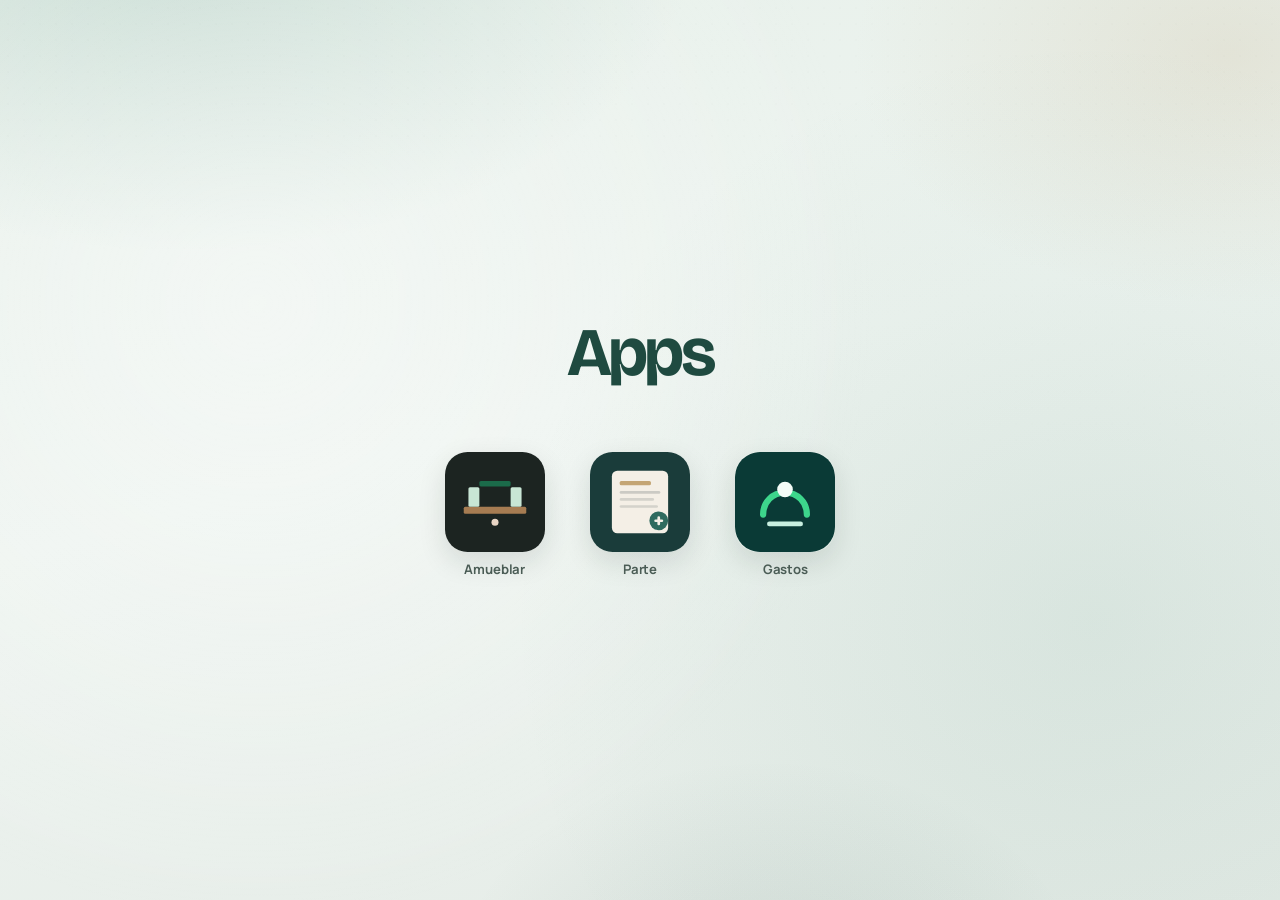
<file: index.html>
<!DOCTYPE html>
<html lang="es">
  <head>
    <meta charset="UTF-8" />
    <meta
      name="viewport"
      content="width=device-width, initial-scale=1, viewport-fit=cover"
    />
    <meta name="theme-color" content="#1f4a40" />
    <meta name="description" content="Apps — Amueblar, Parte y Gastos." />
    <title>Apps</title>
    <link rel="preconnect" href="https://fonts.googleapis.com" />
    <link rel="preconnect" href="https://fonts.gstatic.com" crossorigin />
    <link
      href="https://fonts.googleapis.com/css2?family=Bricolage+Grotesque:opsz,wght@12..96,600;12..96,700&family=Manrope:wght@600;700&display=swap"
      rel="stylesheet"
    />
    <link rel="stylesheet" href="./css/landing.css" />
  </head>
  <body>
    <div class="atmosphere" aria-hidden="true"></div>
    <main class="hub">
      <h1 class="brand">Apps</h1>
      <nav class="app-grid" aria-label="Aplicaciones">
        <a class="app-tile" href="./amueblar/" style="--i: 0">
          <img class="app-tile__icon" src="./icons/amueblar.svg" alt="" width="96" height="96" decoding="async" />
          <span class="app-tile__name">Amueblar</span>
        </a>
        <a class="app-tile" href="./parte/" style="--i: 1">
          <img class="app-tile__icon" src="./icons/parte.svg" alt="" width="96" height="96" decoding="async" />
          <span class="app-tile__name">Parte</span>
        </a>
        <a class="app-tile" href="./gastos/" style="--i: 2">
          <img class="app-tile__icon" src="./icons/gastos.svg" alt="" width="96" height="96" decoding="async" />
          <span class="app-tile__name">Gastos</span>
        </a>
      </nav>
    </main>
  </body>
</html>
</file>
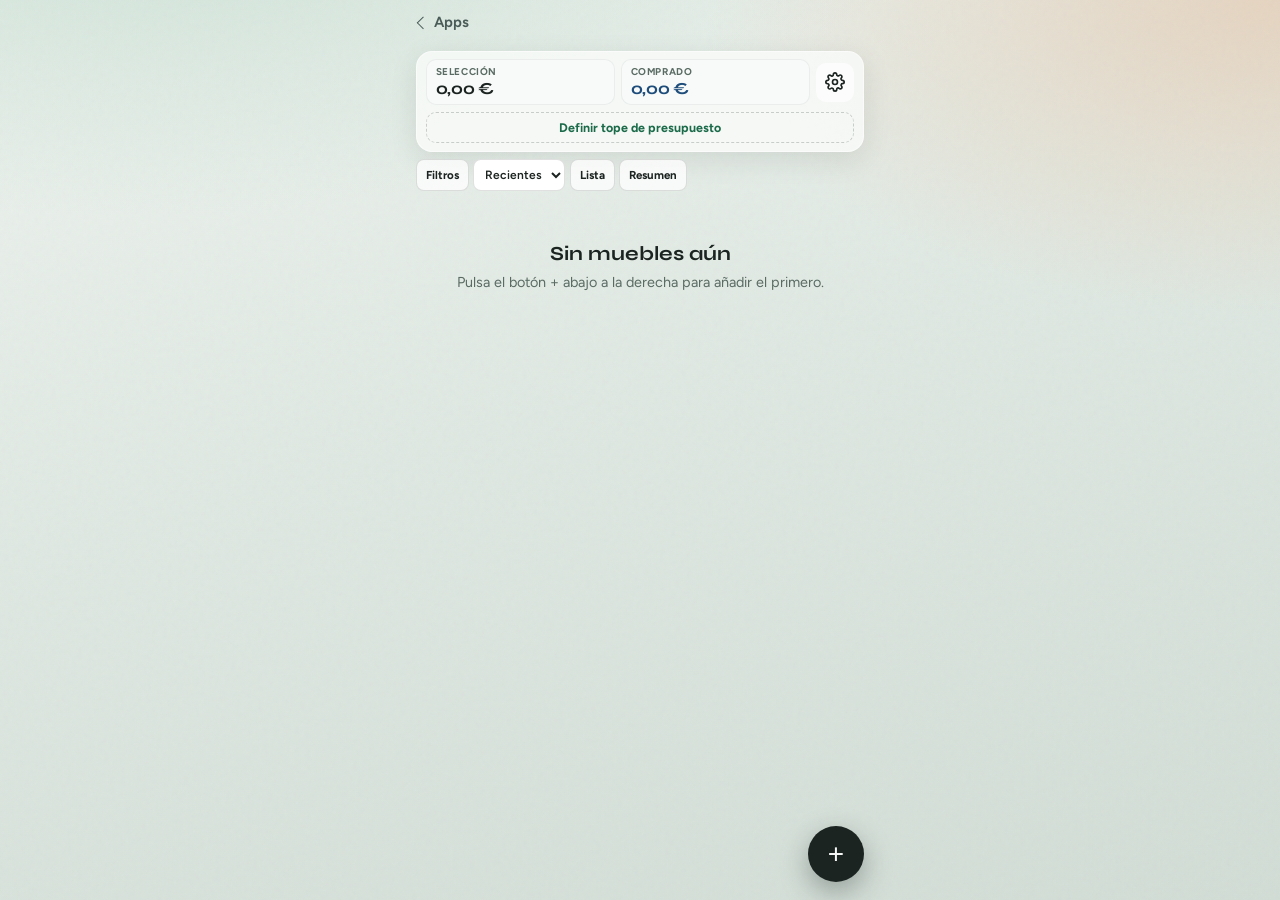
<file: amueblar/index.html>
<!DOCTYPE html>
<html lang="es">
  <head>
    <meta charset="UTF-8" />
    <meta
      name="viewport"
      content="width=device-width, initial-scale=1, viewport-fit=cover"
    />
    <meta name="theme-color" content="#1c2421" />
    <meta name="mobile-web-app-capable" content="yes" />
    <meta name="apple-mobile-web-app-capable" content="yes" />
    <meta name="apple-mobile-web-app-status-bar-style" content="default" />
    <meta name="apple-mobile-web-app-title" content="Amueblar" />
    <meta name="format-detection" content="telephone=no" />
    <meta
      name="description"
      content="Gestiona muebles, electrodomésticos y presupuesto de mudanza offline."
    />
    <title>Amueblar — Muebles y presupuesto</title>
    <link rel="manifest" href="./manifest.json" />
    <link rel="icon" href="./icons/icon.svg" type="image/svg+xml" />
    <link rel="apple-touch-icon" href="./icons/icon-192.png" />
    <link rel="preconnect" href="https://fonts.googleapis.com" />
    <link rel="preconnect" href="https://fonts.gstatic.com" crossorigin />
    <link
      href="https://fonts.googleapis.com/css2?family=Figtree:wght@400;600;700&family=Syne:wght@700&display=swap"
      rel="stylesheet"
    />
    <link rel="stylesheet" href="./css/app.css" />
    <link rel="stylesheet" href="../shared/home-link.css" />
  </head>
  <body>
    <div class="app-shell">
      <a class="home-link" href="../">Apps</a>

      <header class="header-panel" aria-label="Presupuesto">
        <div class="budget-row" id="budget-row">
          <div class="budget-card" title="Seleccionado + comprado">
            <div class="label">Selección</div>
            <div class="value" id="budget-total">0,00 €</div>
          </div>
          <div class="budget-card real">
            <div class="label">Comprado</div>
            <div class="value" id="budget-real">0,00 €</div>
          </div>
          <div class="budget-card budget-cap-card" id="budget-cap-card" hidden>
            <div class="label">Tope</div>
            <div class="value" id="budget-cap">—</div>
          </div>
          <div class="budget-card budget-remain-card" id="budget-remain-card" hidden>
            <div class="label">Queda</div>
            <div class="value" id="budget-remain">—</div>
          </div>
          <button type="button" class="icon-btn budget-settings" id="btn-settings" aria-label="Ajustes">
            <svg
              width="20"
              height="20"
              viewBox="0 0 24 24"
              fill="none"
              stroke="currentColor"
              stroke-width="2"
              stroke-linecap="round"
              stroke-linejoin="round"
              aria-hidden="true"
            >
              <circle cx="12" cy="12" r="3" />
              <path
                d="M19.4 15a1.65 1.65 0 0 0 .33 1.82l.06.06a2 2 0 0 1 0 2.83 2 2 0 0 1-2.83 0l-.06-.06a1.65 1.65 0 0 0-1.82-.33 1.65 1.65 0 0 0-1 1.51V21a2 2 0 0 1-2 2 2 2 0 0 1-2-2v-.09A1.65 1.65 0 0 0 9 19.4a1.65 1.65 0 0 0-1.82.33l-.06.06a2 2 0 0 1-2.83 0 2 2 0 0 1 0-2.83l.06-.06a1.65 1.65 0 0 0 .33-1.82 1.65 1.65 0 0 0-1.51-1H3a2 2 0 0 1-2-2 2 2 0 0 1 2-2h.09A1.65 1.65 0 0 0 4.6 9a1.65 1.65 0 0 0-.33-1.82l-.06-.06a2 2 0 0 1 0-2.83 2 2 0 0 1 2.83 0l.06.06a1.65 1.65 0 0 0 1.82.33H9a1.65 1.65 0 0 0 1-1.51V3a2 2 0 0 1 2-2 2 2 0 0 1 2 2v.09a1.65 1.65 0 0 0 1 1.51 1.65 1.65 0 0 0 1.82-.33l.06-.06a2 2 0 0 1 2.83 0 2 2 0 0 1 0 2.83l-.06.06a1.65 1.65 0 0 0-.33 1.82V9a1.65 1.65 0 0 0 1.51 1H21a2 2 0 0 1 2 2 2 2 0 0 1-2 2h-.09a1.65 1.65 0 0 0-1.51 1z"
              />
            </svg>
          </button>
        </div>

        <button type="button" class="budget-set-tope" id="btn-set-tope" hidden>
          Definir tope de presupuesto
        </button>

        <div class="budget-progress" id="budget-progress" hidden>
          <div class="budget-progress-track" aria-hidden="true">
            <div class="budget-progress-fill" id="budget-progress-fill"></div>
          </div>
          <span class="budget-progress-label" id="budget-progress-label"></span>
        </div>
      </header>

      <section class="filters" aria-label="Filtros">
        <div class="toolbar">
          <button type="button" class="tool-btn tool-toggle" id="btn-more-filters" aria-expanded="false">
            Filtros
          </button>
          <label class="toolbar-sort">
            <span class="sr-only">Orden</span>
            <select id="sort-select" aria-label="Ordenar">
              <option value="fecha">Recientes</option>
              <option value="precio-asc">Precio ↑</option>
              <option value="precio-desc">Precio ↓</option>
              <option value="nombre">Nombre</option>
            </select>
          </label>
          <button type="button" class="tool-btn" id="btn-lista-compra">Lista</button>
          <button type="button" class="tool-btn" id="btn-resumen">Resumen</button>
          <span id="result-count" class="result-count toolbar-count" aria-live="polite"></span>
        </div>

        <div class="filters-panel" id="filters-extra" hidden>
          <div class="filter-row">
            <span class="filter-label">Estancia</span>
            <div id="filter-estancia" class="chip-scroll" role="listbox" aria-label="Estancia"></div>
          </div>
          <div class="filter-row">
            <span class="filter-label">Categoría</span>
            <div id="filter-categoria" class="chip-scroll" role="listbox" aria-label="Categoría"></div>
          </div>
          <div class="filter-row" id="filter-estado-row">
            <span class="filter-label">Estado</span>
            <div id="filter-estado" class="chip-scroll" role="listbox" aria-label="Estado"></div>
          </div>
          <div class="filter-meta">
            <button type="button" class="clear-filters" id="clear-filters" hidden>
              Limpiar filtros
            </button>
          </div>
        </div>

        <div class="mode-banner" id="lista-banner" hidden>
          Lista de la compra · agrupada por tienda · toca ✓ para marcar comprado
        </div>
      </section>

      <main>
        <div id="product-grid" class="grid" aria-live="polite"></div>
      </main>
    </div>

    <button type="button" class="fab" id="fab-add" aria-label="Añadir mueble">
      <span aria-hidden="true">+</span>
    </button>

    <!-- Formulario -->
    <div class="overlay" id="form-overlay" aria-hidden="true" role="presentation">
      <div class="sheet" role="dialog" aria-modal="true" aria-labelledby="form-title" tabindex="-1">
        <div class="sheet-top">
          <div class="sheet-handle" aria-hidden="true"></div>
          <button type="button" class="sheet-close" id="form-close" aria-label="Cerrar">×</button>
        </div>
        <h2 id="form-title">Añadir mueble</h2>
        <p class="step-hint" id="form-hint">
          Foto del mueble y datos básicos. Activa modo rápido si vas con prisa en tienda.
        </p>

        <label class="quick-toggle">
          <input type="checkbox" id="field-quick-mode" />
          <span>Modo rápido (foto + precio)</span>
        </label>

        <form id="product-form">
          <input type="hidden" id="field-id" />

          <div class="photo-pickers">
            <label class="photo-slot" id="slot-mueble">
              <img id="preview-mueble" alt="" hidden />
              <span class="photo-slot-label">
                <strong>Mueble</strong>
                <small>Toca para foto</small>
              </span>
              <span class="photo-slot-change">Cambiar</span>
              <button type="button" class="photo-clear" id="clear-mueble" hidden>Quitar</button>
              <input id="input-mueble" type="file" accept="image/*" capture="environment" />
            </label>
            <label class="photo-slot" id="slot-etiqueta">
              <img id="preview-etiqueta" alt="" hidden />
              <span class="photo-slot-label">
                <strong>Etiqueta</strong>
                <small>Opcional</small>
              </span>
              <span class="photo-slot-change">Cambiar</span>
              <button type="button" class="photo-clear" id="clear-etiqueta" hidden>Quitar</button>
              <input id="input-etiqueta" type="file" accept="image/*" capture="environment" />
            </label>
          </div>

          <div class="form-group">
            <label for="field-nombre">Nombre</label>
            <input id="field-nombre" type="text" required placeholder="Mesa KALLAX" autocomplete="off" />
          </div>

          <div class="form-grid">
            <div class="form-group">
              <label for="field-precio">Precio unit. (€)</label>
              <input
                id="field-precio"
                type="number"
                min="0"
                step="0.01"
                placeholder="129"
                inputmode="decimal"
              />
            </div>
            <div class="form-group">
              <label for="field-cantidad">Cantidad</label>
              <input id="field-cantidad" type="number" min="1" step="1" value="1" inputmode="numeric" />
            </div>
          </div>

          <p class="form-line-total" id="form-line-total" aria-live="polite">Total línea: 0,00 €</p>

          <div class="form-group">
            <label for="field-tienda">Tienda</label>
            <input id="field-tienda" type="text" placeholder="IKEA" autocomplete="off" />
            <div id="tienda-chips" class="chip-scroll tienda-chips" aria-label="Tiendas rápidas"></div>
          </div>

          <div class="form-group">
            <label for="field-estancia">Estancia</label>
            <select id="field-estancia"></select>
          </div>

          <div class="form-group full-only">
            <label for="field-medidas">Medidas (opcional)</label>
            <input id="field-medidas" type="text" placeholder="140x84x75 cm" autocomplete="off" />
          </div>

          <div class="form-group full-only">
            <label for="field-enlace">Enlace ficha tienda</label>
            <input
              id="field-enlace"
              type="url"
              placeholder="https://…"
              inputmode="url"
              autocomplete="off"
            />
          </div>

          <div class="form-group full-only">
            <label for="field-categoria">Categoría</label>
            <select id="field-categoria"></select>
          </div>

          <div class="form-group full-only">
            <label for="field-estado">Estado</label>
            <select id="field-estado"></select>
          </div>

          <div class="form-group full-only">
            <label for="field-notas">Notas / referencia</label>
            <textarea id="field-notas" rows="3" placeholder="Pasillo B, falta tornillería…"></textarea>
          </div>

          <div class="btn-row sticky-actions">
            <button type="button" class="btn btn-secondary" id="form-cancel">Cancelar</button>
            <button type="submit" class="btn btn-primary">Guardar</button>
          </div>
          <div class="btn-row" id="form-duplicate-row" hidden>
            <button type="button" class="btn btn-secondary" id="form-duplicate">Duplicar</button>
          </div>
          <div class="btn-row" id="form-delete-row" hidden>
            <button type="button" class="btn btn-danger" id="form-delete">Eliminar producto</button>
          </div>
        </form>
      </div>
    </div>

    <!-- Detalle -->
    <div class="overlay" id="detail-overlay" aria-hidden="true" role="presentation">
      <div class="sheet" role="dialog" aria-modal="true" aria-labelledby="detail-title" tabindex="-1">
        <div class="sheet-top">
          <div class="sheet-handle" aria-hidden="true"></div>
          <button type="button" class="sheet-close" id="detail-close-x" aria-label="Cerrar">×</button>
        </div>
        <div id="detail-content"></div>
      </div>
    </div>

    <!-- Resumen -->
    <div class="overlay" id="resumen-overlay" aria-hidden="true" role="presentation">
      <div class="sheet" role="dialog" aria-modal="true" aria-labelledby="resumen-title" tabindex="-1">
        <div class="sheet-top">
          <div class="sheet-handle" aria-hidden="true"></div>
          <button type="button" class="sheet-close" id="resumen-close" aria-label="Cerrar">×</button>
        </div>
        <h2 id="resumen-title">Resumen por estancia</h2>
        <p class="step-hint">Toca una estancia para filtrarla en la lista.</p>
        <div id="resumen-list"></div>
        <div class="btn-row">
          <button type="button" class="btn btn-primary" id="resumen-done">Cerrar</button>
        </div>
      </div>
    </div>

    <!-- Ajustes -->
    <div class="overlay" id="settings-overlay" aria-hidden="true" role="presentation">
      <div class="sheet" role="dialog" aria-modal="true" aria-labelledby="settings-title" tabindex="-1">
        <div class="sheet-top">
          <div class="sheet-handle" aria-hidden="true"></div>
          <button type="button" class="sheet-close" id="settings-close" aria-label="Cerrar">×</button>
        </div>
        <h2 id="settings-title">Ajustes</h2>

        <div class="form-group">
          <label for="settings-tope">Tope de presupuesto (€)</label>
          <input
            id="settings-tope"
            type="number"
            min="0"
            step="1"
            placeholder="Sin tope"
            inputmode="decimal"
          />
          <p class="field-help">Vacío = sin límite. El sync respeta el tope más reciente.</p>
        </div>

        <h3 class="settings-subtitle">Estancias</h3>
        <p class="step-hint">Escribe el nombre y pulsa Añadir (se guarda al momento).</p>
        <div id="settings-estancias" class="settings-estancias"></div>
        <div class="btn-row estancia-add-row">
          <input id="new-estancia" type="text" placeholder="Nueva estancia" autocomplete="off" />
          <button type="button" class="btn btn-primary" id="btn-add-estancia">Añadir</button>
        </div>

        <h3 class="settings-subtitle">Sincronizar con pareja</h3>
        <ol class="sync-steps">
          <li>Tú: <strong>Enviar sync</strong> (sin fotos)</li>
          <li>Pareja: <strong>Pegar sync</strong> o importar → Fusionar</li>
          <li>Pareja: <strong>Enviar sync</strong></li>
          <li>Tú: <strong>Pegar sync</strong> → Fusionar</li>
        </ol>
        <p class="step-hint">
          Se unen por ID (y por nombre+tienda+precio si coinciden). Los borrados también se propagan.
        </p>
        <div class="btn-row">
          <button type="button" class="btn btn-primary" id="btn-sync-send">Enviar sync</button>
          <button type="button" class="btn btn-secondary" id="btn-sync-paste">Pegar sync</button>
        </div>

        <h3 class="settings-subtitle">Archivo</h3>
        <p class="step-hint" id="last-backup-label">Último backup: —</p>
        <div class="form-group">
          <label for="export-filename">Nombre al exportar</label>
          <input
            id="export-filename"
            type="text"
            value="amueblar-sync"
            autocomplete="off"
            spellcheck="false"
          />
        </div>
        <div class="btn-row">
          <button type="button" class="btn btn-secondary" id="btn-export-sync">Exportar sync</button>
          <button type="button" class="btn btn-secondary" id="btn-export">Exportar con fotos</button>
        </div>
        <div class="btn-row">
          <button type="button" class="btn btn-primary" id="btn-import">Importar archivo…</button>
        </div>

        <div class="import-choice" id="import-choice" hidden>
          <p class="step-hint" id="import-choice-meta"></p>
          <div id="merge-preview" class="merge-preview"></div>
          <p class="step-hint">
            <strong>Fusionar</strong> une sin borrar lo demás. <strong>Reemplazar</strong> borra lo
            local (antes se guarda un backup automático).
          </p>
          <div class="btn-row">
            <button type="button" class="btn btn-primary" id="btn-import-merge">Fusionar</button>
            <button type="button" class="btn btn-danger" id="btn-import-replace">Reemplazar todo</button>
          </div>
          <button type="button" class="btn btn-secondary" id="btn-import-cancel">Cancelar</button>
        </div>

        <div class="btn-row">
          <button type="button" class="btn btn-secondary" id="btn-share">Compartir resumen texto</button>
        </div>
        <div class="btn-row sticky-actions">
          <button type="button" class="btn btn-secondary" id="settings-cancel">Cancelar</button>
          <button type="button" class="btn btn-primary" id="settings-done">Guardar</button>
        </div>
      </div>
    </div>

    <input
      id="import-file"
      class="file-input-host"
      type="file"
      accept=".json,application/json,text/plain,text/*"
    />

    <div class="toast" id="toast" role="status" aria-live="polite"></div>
    <script type="module" src="./js/app.js"></script>
  </body>
</html>
</file>
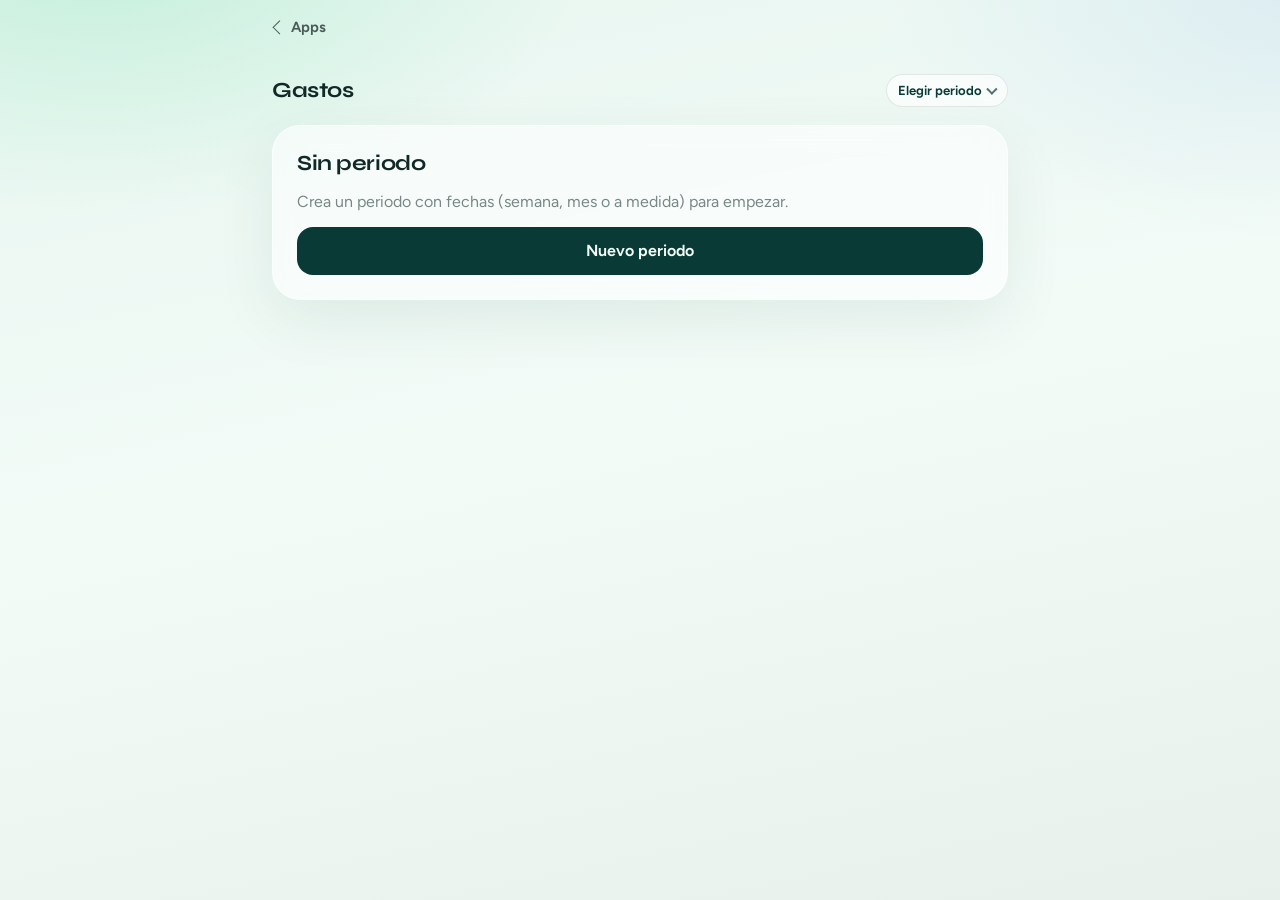
<file: gastos/index.html>
<!DOCTYPE html>
<html lang="es">
<head>
  <meta charset="UTF-8" />
  <meta name="viewport" content="width=device-width, initial-scale=1, viewport-fit=cover" />
  <meta name="theme-color" content="#0a3a36" />
  <meta name="apple-mobile-web-app-capable" content="yes" />
  <meta name="apple-mobile-web-app-status-bar-style" content="default" />
  <meta name="apple-mobile-web-app-title" content="Gastos" />
  <meta name="mobile-web-app-capable" content="yes" />
  <meta name="format-detection" content="telephone=no" />
  <meta name="description" content="Controla el gasto por periodos: define fechas, anota al instante y consulta el histórico." />
  <title>Gastos — presupuesto por periodos</title>
  <link rel="icon" href="./favicon.svg" type="image/svg+xml" />
  <link rel="preconnect" href="https://fonts.googleapis.com" />
  <link rel="preconnect" href="https://fonts.gstatic.com" crossorigin />
  <link href="https://fonts.googleapis.com/css2?family=Figtree:wght@400;500;600;700&family=Syne:wght@700&display=swap" rel="stylesheet" />
  <link rel="stylesheet" href="../shared/home-link.css" />
  <style>
    :root {
      --pine: #0a3a36;
      --ink: #102826;
      --kelp: #3dd68c;
      --seafoam: #c8efe0;
      --mist: #d9ebe4;
      --foam: #f3fbf7;
      --coral: #e85d4c;
      --muted: #455b53;
      --font-display: "Syne", system-ui, sans-serif;
      --font-body: "Figtree", system-ui, sans-serif;
      --safe-b: env(safe-area-inset-bottom, 0px);
      --safe-t: env(safe-area-inset-top, 0px);
      --shadow: 0 20px 60px rgba(10, 58, 54, 0.08);
    }
    * { box-sizing: border-box; }
    html { height: 100%; }
    body {
      margin: 0;
      min-height: 100%;
      min-height: 100dvh;
      font-family: var(--font-body);
      color: var(--ink);
      background: var(--foam);
      -webkit-font-smoothing: antialiased;
    }
    button, input, select { font: inherit; color: inherit; }
    button { cursor: pointer; border: none; background: none; }
    .sr-only {
      position: absolute; width: 1px; height: 1px; padding: 0; margin: -1px;
      overflow: hidden; clip: rect(0,0,0,0); border: 0;
    }
    .atmosphere {
      position: fixed; inset: 0; pointer-events: none; z-index: 0;
      background:
        radial-gradient(900px 520px at 8% -8%, rgba(61, 214, 140, 0.22), transparent 55%),
        radial-gradient(800px 480px at 100% 0%, rgba(207, 228, 239, 0.55), transparent 50%),
        linear-gradient(168deg, #e8f6f0 0%, var(--foam) 48%, #e7f0ea 100%);
    }
    .atmosphere::after {
      content: ""; position: absolute; inset: 0; opacity: 0.35;
      background-image: radial-gradient(rgba(16, 40, 38, 0.05) 0.7px, transparent 0.7px);
      background-size: 18px 18px;
      mask-image: linear-gradient(to bottom, rgba(0,0,0,0.5), transparent 75%);
    }
    .app {
      position: relative; z-index: 1;
      width: min(48rem, 100%);
      margin: 0 auto;
      padding: calc(0.85rem + var(--safe-t)) 1rem calc(5.5rem + var(--safe-b));
      display: flex; flex-direction: column; gap: 1.1rem;
      min-height: 100dvh;
    }
    .topbar {
      display: flex; align-items: center; justify-content: space-between; gap: 0.75rem;
    }
    .brand-mini {
      margin: 0; font-family: var(--font-display); font-size: 1.35rem;
      letter-spacing: -0.02em; color: var(--ink);
    }
    .period-chip {
      display: inline-flex; align-items: center; gap: 0.35rem;
      max-width: min(62vw, 16rem);
      min-height: 2.1rem; padding: 0.3rem 0.7rem;
      border-radius: 999px;
      border: 1px solid color-mix(in oklab, var(--ink) 10%, transparent);
      background: rgba(255,255,255,0.65);
      font-size: 0.82rem; font-weight: 650;
      color: var(--pine);
      white-space: nowrap; overflow: hidden; text-overflow: ellipsis;
    }
    .period-chip::after {
      content: "";
      width: 0.4rem; height: 0.4rem;
      border-right: 2px solid currentColor;
      border-bottom: 2px solid currentColor;
      transform: rotate(45deg) translateY(-1px);
      opacity: 0.7; flex-shrink: 0;
    }

    .progress-block { animation: rise 0.45s ease both; }
    .progress-block .status {
      margin: 0; font-family: var(--font-display);
      font-size: clamp(1.45rem, 5vw, 1.9rem); font-weight: 700;
      letter-spacing: -0.02em; color: var(--pine);
    }
    .progress-block .status.is-over { color: var(--coral); }
    .progress-block .meta {
      margin: 0.35rem 0 0; font-size: 0.95rem;
      color: color-mix(in oklab, var(--ink) 55%, transparent);
    }
    .bar {
      margin-top: 0.9rem; height: 0.7rem; width: min(100%, 24rem);
      border-radius: 999px;
      background: color-mix(in oklab, var(--ink) 8%, transparent);
      overflow: hidden;
    }
    .bar > span {
      display: block; height: 100%; border-radius: inherit;
      background: linear-gradient(90deg, var(--pine), var(--kelp));
      transition: width 0.35s ease;
    }
    .bar.is-over > span { background: linear-gradient(90deg, #b93b2f, var(--coral)); }

    .panel {
      border-radius: 1.75rem;
      border: 1px solid rgba(255, 255, 255, 0.6);
      background: rgba(255, 255, 255, 0.55);
      backdrop-filter: blur(12px);
      -webkit-backdrop-filter: blur(12px);
      box-shadow: var(--shadow);
      padding: 1.25rem;
      animation: rise 0.55s ease both;
    }
    @media (min-width: 640px) { .panel { padding: 1.5rem; } }
    .section-title {
      margin: 0 0 0.75rem;
      font-family: var(--font-display);
      font-size: 1.35rem;
      letter-spacing: -0.02em;
    }
    .field { display: grid; gap: 0.4rem; margin-bottom: 0.9rem; }
    .field label {
      font-size: 0.875rem; font-weight: 600;
      color: color-mix(in oklab, var(--ink) 70%, transparent);
    }
    .money-wrap { position: relative; }
    .money-wrap .euro {
      position: absolute; left: 1rem; top: 50%; transform: translateY(-50%);
      font-family: var(--font-display); font-size: 1.5rem;
      color: color-mix(in oklab, var(--ink) 35%, transparent);
      pointer-events: none;
    }
    .money-wrap input {
      width: 100%; height: 3.5rem; padding: 0 1rem 0 2.6rem;
      border-radius: 1rem;
      border: 1px solid color-mix(in oklab, var(--ink) 10%, transparent);
      background: rgba(255, 255, 255, 0.75);
      font-size: 1.5rem; font-weight: 650; letter-spacing: -0.02em; outline: none;
    }
    .money-wrap.lg input { height: 4rem; font-size: 1.9rem; padding-left: 2.8rem; }
    .money-wrap .euro.lg { font-size: 1.9rem; }
    .money-wrap input:focus,
    input[type="date"]:focus,
    input[type="text"]:focus {
      border-color: color-mix(in oklab, var(--pine) 45%, transparent);
      box-shadow: 0 0 0 3px color-mix(in oklab, var(--kelp) 35%, transparent);
    }
    input[type="date"], input[type="text"] {
      width: 100%; height: 2.75rem; padding: 0 0.9rem;
      border-radius: 0.85rem;
      border: 1px solid color-mix(in oklab, var(--ink) 10%, transparent);
      background: rgba(255, 255, 255, 0.75); outline: none;
    }
    .dates-row {
      display: grid; grid-template-columns: 1fr 1fr; gap: 0.65rem;
    }
    .btn {
      display: inline-flex; align-items: center; justify-content: center;
      min-height: 3rem; padding: 0 1.15rem; border-radius: 1rem; font-weight: 650;
      transition: transform 0.15s ease, background 0.15s ease, opacity 0.15s ease;
      -webkit-tap-highlight-color: transparent;
    }
    .btn:active { transform: scale(0.98); }
    .btn:disabled { opacity: 0.45; pointer-events: none; }
    .btn-primary { background: var(--pine); color: var(--foam); }
    .btn-kelp { background: var(--kelp); color: var(--pine); }
    .btn-ghost {
      background: transparent;
      color: color-mix(in oklab, var(--pine) 75%, transparent);
      text-decoration: underline; text-underline-offset: 4px;
      min-height: auto; padding: 0.25rem 0; border-radius: 0;
      font-weight: 600; font-size: 0.9rem;
    }
    .btn-danger-text {
      color: color-mix(in oklab, var(--ink) 40%, transparent);
      font-size: 0.8rem; font-weight: 600;
    }
    .btn-danger-text:hover { color: var(--coral); }
    .btn-row { display: flex; flex-wrap: wrap; gap: 0.65rem; align-items: center; }
    .chips { display: flex; flex-wrap: wrap; gap: 0.5rem; margin-bottom: 1rem; }
    .chip {
      min-height: 2.35rem; padding: 0.45rem 0.9rem; border-radius: 999px;
      background: var(--mist);
      color: color-mix(in oklab, var(--ink) 75%, transparent);
      font-size: 0.9rem; font-weight: 600;
    }
    .chip.is-active { background: var(--pine); color: var(--foam); }
    .alert { margin: 0 0 0.75rem; font-size: 0.9rem; color: var(--coral); }
    .stat-card {
      border-radius: 1.15rem;
      border: 1px solid rgba(255, 255, 255, 0.7);
      background: rgba(255, 255, 255, 0.5);
      padding: 1.15rem;
    }
    .stat-card .label {
      margin: 0; font-size: 0.8rem; font-weight: 650;
      letter-spacing: 0.04em; text-transform: uppercase;
      color: color-mix(in oklab, var(--ink) 50%, transparent);
    }
    .stat-card .value {
      margin: 0.4rem 0 0; font-family: var(--font-display);
      font-size: 1.55rem; letter-spacing: -0.02em;
    }
    .stat-card .value.bad { color: var(--coral); }
    .stat-card .value.ok { color: var(--pine); }
    .cat-list, .day-list, .expense-list, .period-list {
      list-style: none; margin: 0; padding: 0;
    }
    .cat-list li, .day-list li {
      display: grid; gap: 0.25rem; padding: 0.55rem 0;
    }
    .cat-list li + li, .day-list li + li {
      border-top: 1px solid color-mix(in oklab, var(--ink) 8%, transparent);
    }
    .row-top {
      display: flex; justify-content: space-between; gap: 0.75rem; align-items: baseline;
    }
    .row-top strong { font-weight: 650; }
    .row-top .amt { font-variant-numeric: tabular-nums; font-weight: 700; }
    .mini-bar {
      height: 0.35rem; border-radius: 999px;
      background: color-mix(in oklab, var(--ink) 8%, transparent); overflow: hidden;
    }
    .mini-bar > span {
      display: block; height: 100%; background: var(--pine);
      border-radius: inherit; min-width: 4%;
    }
    .day-list li.is-breach {
      background: color-mix(in oklab, var(--coral) 8%, transparent);
      margin: 0 -0.5rem; padding-left: 0.5rem; padding-right: 0.5rem; border-radius: 0.6rem;
    }
    .day-list li.is-today strong::after {
      content: " · hoy"; font-weight: 500;
      color: color-mix(in oklab, var(--pine) 70%, transparent); font-size: 0.82em;
    }
    .expense-list { border-top: 1px solid color-mix(in oklab, var(--ink) 8%, transparent); }
    .expense-list li {
      display: grid; grid-template-columns: 1fr auto;
      gap: 0.5rem 0.75rem; align-items: center;
      padding: 0.85rem 0;
      border-bottom: 1px solid color-mix(in oklab, var(--ink) 8%, transparent);
    }
    .expense-list .title { font-weight: 650; }
    .expense-list .sub {
      font-size: 0.82rem; margin-top: 0.15rem;
      color: color-mix(in oklab, var(--ink) 50%, transparent);
    }
    .expense-list .amt { font-weight: 700; font-variant-numeric: tabular-nums; text-align: right; }
    .expense-list .actions { grid-column: 1 / -1; display: flex; gap: 0.85rem; }
    .empty {
      margin: 0; padding: 1.75rem 1rem; text-align: center;
      border: 1px dashed color-mix(in oklab, var(--ink) 15%, transparent);
      border-radius: 1.15rem; background: rgba(255, 255, 255, 0.4);
      color: color-mix(in oklab, var(--ink) 55%, transparent);
    }
    footer.app-foot {
      margin-top: auto; padding-top: 0.75rem;
      display: flex; flex-wrap: wrap; justify-content: flex-end; gap: 1rem;
    }
    .fab {
      position: fixed;
      right: max(1rem, env(safe-area-inset-right, 0px));
      bottom: calc(1rem + var(--safe-b));
      z-index: 30; width: 3.6rem; height: 3.6rem; border-radius: 999px;
      background: var(--pine); color: var(--foam);
      box-shadow: 0 12px 28px rgba(10, 58, 54, 0.28);
      display: grid; place-items: center;
    }
    .fab[hidden] { display: none; }
    .fab svg { width: 1.55rem; height: 1.55rem; display: block; }
    .toast {
      position: fixed; left: 50%; bottom: calc(1.25rem + var(--safe-b));
      transform: translateX(-50%) translateY(16px); opacity: 0;
      pointer-events: none; z-index: 60;
      padding: 0.7rem 1.1rem; border-radius: 999px;
      background: var(--pine); color: var(--foam);
      font-size: 0.9rem; font-weight: 650; box-shadow: var(--shadow);
      transition: opacity 0.22s ease, transform 0.22s ease;
      white-space: nowrap; max-width: calc(100vw - 2rem);
      overflow: hidden; text-overflow: ellipsis;
    }
    .toast.show { opacity: 1; transform: translateX(-50%) translateY(0); }
    .sheet-backdrop {
      position: fixed; inset: 0; background: rgba(16, 40, 38, 0.45);
      opacity: 0; pointer-events: none; transition: opacity 0.25s ease; z-index: 40;
    }
    .sheet-backdrop.open { opacity: 1; pointer-events: auto; }
    .sheet {
      position: fixed; left: 50%; bottom: 0;
      transform: translate(-50%, 110%);
      width: min(32rem, 100%); max-height: min(90dvh, 680px);
      overflow: auto; background: #f6fefb;
      border-radius: 1.35rem 1.35rem 0 0;
      box-shadow: 0 -18px 50px rgba(10, 58, 54, 0.18);
      z-index: 50;
      padding: 0.65rem 1.15rem calc(1.25rem + var(--safe-b));
      transition: transform 0.3s cubic-bezier(0.22, 1, 0.36, 1);
    }
    .sheet.open { transform: translate(-50%, 0); }
    .sheet-handle {
      width: 2.5rem; height: 0.25rem; border-radius: 999px;
      background: color-mix(in oklab, var(--ink) 18%, transparent);
      margin: 0.25rem auto 1rem;
    }
    .sheet h2 {
      margin: 0 0 1rem; font-family: var(--font-display); font-size: 1.45rem;
    }
    body.sheet-open { overflow: hidden; }

    .period-list li + li { margin-top: 0.5rem; }
    .period-item {
      width: 100%; text-align: left;
      display: grid; gap: 0.2rem;
      padding: 0.85rem 0.95rem; border-radius: 1rem;
      border: 1px solid color-mix(in oklab, var(--ink) 10%, transparent);
      background: #fff;
    }
    .period-item.is-active {
      border-color: color-mix(in oklab, var(--pine) 35%, transparent);
      box-shadow: inset 0 0 0 1px color-mix(in oklab, var(--pine) 20%, transparent);
      background: color-mix(in oklab, var(--seafoam) 45%, white);
    }
    .period-item .title { font-weight: 700; }
    .period-item .meta {
      font-size: 0.85rem;
      color: color-mix(in oklab, var(--ink) 55%, transparent);
    }
    .period-item .badge {
      display: inline-flex; margin-top: 0.2rem;
      font-size: 0.72rem; font-weight: 700; letter-spacing: 0.04em;
      text-transform: uppercase; color: var(--pine);
    }

    @keyframes rise {
      from { opacity: 0; transform: translateY(12px); }
      to { opacity: 1; transform: translateY(0); }
    }
    @media (prefers-reduced-motion: reduce) {
      *, *::before, *::after {
        animation-duration: 0.01ms !important;
        transition-duration: 0.01ms !important;
      }
    }
  </style>
</head>
<body>
  <div class="atmosphere" aria-hidden="true"></div>
  <div class="app">
    <a class="home-link" href="../">Apps</a>

    <header>
      <div class="topbar">
        <h1 class="brand-mini">Gastos</h1>
        <button type="button" class="period-chip" id="period-chip" aria-haspopup="dialog">Periodo</button>
      </div>
      <div class="progress-block" id="progress-block" hidden>
        <p class="status" id="progress-status"></p>
        <p class="meta" id="progress-meta"></p>
        <div class="bar" id="progress-bar" aria-hidden="true"><span id="progress-fill"></span></div>
      </div>
    </header>

    <section class="panel" aria-label="Tope del periodo" id="budget-section">
      <h2 class="section-title" id="budget-heading">Tope del periodo</h2>
      <form id="budget-form">
        <div class="field">
          <label class="sr-only" for="budget-input">Tope del periodo</label>
          <div class="money-wrap">
            <span class="euro" aria-hidden="true">€</span>
            <input id="budget-input" inputmode="decimal" placeholder="200" autocomplete="off" required />
          </div>
        </div>
        <p class="alert" id="budget-error" hidden></p>
        <div class="btn-row">
          <button type="submit" class="btn btn-kelp" id="budget-submit">Fijar</button>
        </div>
      </form>
    </section>

    <section class="panel" id="no-period" hidden>
      <h2 class="section-title">Sin periodo</h2>
      <p class="empty" style="border:none;background:transparent;padding:0.25rem 0 1rem;text-align:left">
        Crea un periodo con fechas (semana, mes o a medida) para empezar.
      </p>
      <button type="button" class="btn btn-primary" id="btn-create-first" style="width:100%">Nuevo periodo</button>
    </section>

    <section aria-label="Informe del periodo" id="report-section">
      <h2 class="section-title">Informe</h2>
      <div id="report-empty" class="empty" hidden>Fija un tope para ver el informe.</div>
      <div id="report-body" hidden>
        <div class="stat-card" id="ranout-card" style="margin-bottom:1rem">
          <p class="label">Se agotó</p>
          <p class="value" id="stat-ranout"></p>
        </div>
        <div class="panel" style="margin-bottom:1rem" id="cat-panel" hidden>
          <h3 class="section-title" style="font-size:1.15rem">Por categoría</h3>
          <ul class="cat-list" id="cat-list"></ul>
        </div>
        <div class="panel" style="margin-bottom:1rem" id="day-panel" hidden>
          <h3 class="section-title" style="font-size:1.15rem">Por día</h3>
          <ul class="day-list" id="day-list"></ul>
        </div>
        <div class="panel" id="list-panel" hidden>
          <h3 class="section-title" style="font-size:1.15rem">Gastos</h3>
          <ul class="expense-list" id="expense-list"></ul>
        </div>
      </div>
    </section>

    <footer class="app-foot">
      <button type="button" class="btn-ghost" id="btn-edit-budget" hidden>Cambiar tope</button>
      <button type="button" class="btn-ghost" id="btn-reset" hidden>Vaciar periodo</button>
    </footer>
  </div>

  <button type="button" class="fab" id="fab-add" aria-label="Añadir gasto" hidden>
    <svg viewBox="0 0 24 24" fill="none" stroke="currentColor" stroke-width="2.4" stroke-linecap="round" aria-hidden="true">
      <path d="M12 5v14M5 12h14" />
    </svg>
  </button>

  <div class="sheet-backdrop" id="sheet-backdrop" hidden></div>

  <div class="sheet" id="periods-sheet" role="dialog" aria-modal="true" aria-labelledby="periods-title" hidden>
    <div class="sheet-handle" aria-hidden="true"></div>
    <h2 id="periods-title">Periodos</h2>
    <button type="button" class="btn btn-kelp" id="btn-new-period" style="width:100%;margin-bottom:1rem">Nuevo periodo</button>
    <ul class="period-list" id="period-list"></ul>
    <p class="empty" id="periods-empty" hidden>Aún no hay periodos.</p>
  </div>

  <div class="sheet" id="new-period-sheet" role="dialog" aria-modal="true" aria-labelledby="new-period-title" hidden>
    <div class="sheet-handle" aria-hidden="true"></div>
    <h2 id="new-period-title">Nuevo periodo</h2>
    <div class="chips" id="period-presets" role="group" aria-label="Atajos">
      <button type="button" class="chip" data-preset="week">Esta semana</button>
      <button type="button" class="chip" data-preset="7d">7 días</button>
      <button type="button" class="chip" data-preset="month">Este mes</button>
    </div>
    <form id="new-period-form">
      <div class="dates-row">
        <div class="field">
          <label for="period-start">Inicio</label>
          <input id="period-start" type="date" required />
        </div>
        <div class="field">
          <label for="period-end">Fin</label>
          <input id="period-end" type="date" required />
        </div>
      </div>
      <p class="alert" id="period-error" hidden></p>
      <button type="submit" class="btn btn-primary" style="width:100%">Crear</button>
    </form>
  </div>

  <div class="sheet" id="add-sheet" role="dialog" aria-modal="true" aria-labelledby="add-title" hidden>
    <div class="sheet-handle" aria-hidden="true"></div>
    <h2 id="add-title">Nuevo gasto</h2>
    <form id="expense-form">
      <div class="field">
        <label for="expense-amount">Importe</label>
        <div class="money-wrap lg">
          <span class="euro lg" aria-hidden="true">€</span>
          <input id="expense-amount" inputmode="decimal" placeholder="0,00" autocomplete="off" />
        </div>
      </div>
      <div class="field">
        <label id="cat-label">Categoría</label>
        <div class="chips" id="cat-chips" role="group" aria-labelledby="cat-label"></div>
      </div>
      <div class="field">
        <label for="expense-note">Nota</label>
        <input id="expense-note" type="text" maxlength="120" placeholder="Café, metro…" autocomplete="off" />
      </div>
      <div class="field">
        <label for="expense-date">Fecha</label>
        <input id="expense-date" type="date" />
      </div>
      <p class="alert" id="expense-error" hidden></p>
      <button type="submit" class="btn btn-primary" id="expense-submit" style="width:100%">Añadir</button>
    </form>
  </div>

  <div class="sheet" id="edit-sheet" role="dialog" aria-modal="true" aria-labelledby="edit-title" hidden>
    <div class="sheet-handle" aria-hidden="true"></div>
    <h2 id="edit-title">Editar gasto</h2>
    <form id="edit-form">
      <input type="hidden" id="edit-id" />
      <div class="field">
        <label for="edit-amount">Importe</label>
        <div class="money-wrap">
          <span class="euro" aria-hidden="true">€</span>
          <input id="edit-amount" inputmode="decimal" required />
        </div>
      </div>
      <div class="field">
        <label for="edit-category">Categoría</label>
        <select id="edit-category" style="width:100%;height:2.75rem;border-radius:0.85rem;border:1px solid color-mix(in oklab, var(--ink) 10%, transparent);padding:0 0.75rem;background:#fff"></select>
      </div>
      <div class="field">
        <label for="edit-note">Nota</label>
        <input id="edit-note" type="text" maxlength="120" />
      </div>
      <div class="field">
        <label for="edit-date">Fecha</label>
        <input id="edit-date" type="date" required />
      </div>
      <p class="alert" id="edit-error" hidden></p>
      <div class="btn-row" style="margin-top:0.5rem">
        <button type="submit" class="btn btn-primary" style="flex:1">Guardar</button>
        <button type="button" class="btn btn-ghost" id="edit-cancel">Cancelar</button>
      </div>
    </form>
  </div>

  <div class="toast" id="toast" role="status" aria-live="polite"></div>

  <script>
(function () {
  const LEGACY_KEY = "tracker-gastos-v1";
  const LEGACY_ARCHIVE = "tracker-gastos-archive-v1";
  const STORE_KEY = "gastos-periods-v1";
  const CATEGORIES = [
    { id: "comida", label: "Comida" },
    { id: "transporte", label: "Transporte" },
    { id: "hogar", label: "Hogar" },
    { id: "ocio", label: "Ocio" },
    { id: "salud", label: "Salud" },
    { id: "otros", label: "Otros" },
  ];
  const DAY_NAMES = ["domingo", "lunes", "martes", "miércoles", "jueves", "viernes", "sábado"];
  const MONTHS = ["ene", "feb", "mar", "abr", "may", "jun", "jul", "ago", "sep", "oct", "nov", "dic"];

  const $ = (sel, root = document) => root.querySelector(sel);

  function startOfWeek(d = new Date()) {
    const t = new Date(d);
    t.setHours(0, 0, 0, 0);
    const day = t.getDay();
    t.setDate(t.getDate() + (day === 0 ? -6 : 1 - day));
    return t;
  }
  function endOfWeek(d = new Date()) {
    const t = startOfWeek(d);
    t.setDate(t.getDate() + 6);
    return t;
  }
  function parseISODate(iso) {
    const [y, m, d] = iso.split("-").map(Number);
    return new Date(y, m - 1, d);
  }
  function dateKey(d) {
    const y = d.getFullYear();
    const m = String(d.getMonth() + 1).padStart(2, "0");
    const day = String(d.getDate()).padStart(2, "0");
    return `${y}-${m}-${day}`;
  }
  function addDays(iso, n) {
    const d = parseISODate(iso);
    d.setDate(d.getDate() + n);
    return dateKey(d);
  }
  function daysBetween(start, end) {
    const a = parseISODate(start).getTime();
    const b = parseISODate(end).getTime();
    return Math.round((b - a) / 86400000);
  }
  function formatRange(start, end) {
    const a = parseISODate(start);
    const b = parseISODate(end);
    if (a.getFullYear() === b.getFullYear() && a.getMonth() === b.getMonth()) {
      return `${a.getDate()}–${b.getDate()} ${MONTHS[b.getMonth()]}`;
    }
    if (a.getFullYear() === b.getFullYear()) {
      return `${a.getDate()} ${MONTHS[a.getMonth()]} – ${b.getDate()} ${MONTHS[b.getMonth()]}`;
    }
    return `${a.getDate()} ${MONTHS[a.getMonth()]} ${a.getFullYear()} – ${b.getDate()} ${MONTHS[b.getMonth()]} ${b.getFullYear()}`;
  }
  function parseAmount(raw) {
    if (typeof raw !== "string") return NaN;
    let s = raw.trim().replace(/\s/g, "").replace(/€/g, "");
    if (!s) return NaN;
    if (s.includes(",") && s.includes(".")) s = s.replace(/\./g, "").replace(",", ".");
    else s = s.replace(",", ".");
    const n = Number(s);
    return Number.isFinite(n) ? Math.round(n * 100) / 100 : NaN;
  }
  function formatEuro(n) {
    return new Intl.NumberFormat("es-ES", {
      style: "currency",
      currency: "EUR",
      maximumFractionDigits: n % 1 !== 0 ? 2 : 0,
    }).format(n || 0);
  }
  function uid(prefix = "id") {
    if (typeof crypto !== "undefined" && crypto.randomUUID) return crypto.randomUUID();
    return `${prefix}-${Date.now().toString(36)}-${Math.random().toString(36).slice(2, 8)}`;
  }
  function catLabel(id) {
    return CATEGORIES.find((c) => c.id === id)?.label || id;
  }
  function escapeHtml(str) {
    return String(str)
      .replace(/&/g, "&amp;")
      .replace(/</g, "&lt;")
      .replace(/>/g, "&gt;")
      .replace(/"/g, "&quot;");
  }

  function weekBoundsFromLegacyWeekId(weekId) {
    // Best-effort: current week if id matches today, else use today week
    const monday = startOfWeek();
    return { start: dateKey(monday), end: dateKey(endOfWeek(monday)) };
  }

  function expenseDateKey(expense) {
    return dateKey(new Date(expense.createdAt));
  }

  function expenseInPeriod(expense, period) {
    const key = expenseDateKey(expense);
    return key >= period.start && key <= period.end;
  }

  function expensesForPeriod(expenses, period) {
    return (expenses || []).filter((e) => expenseInPeriod(e, period));
  }

  function stripPeriodExpenses(period) {
    const { expenses: _nested, ...rest } = period;
    return rest;
  }

  function collectNestedExpenses(periods, into = [], seen = new Set()) {
    for (const p of periods) {
      if (!Array.isArray(p.expenses)) continue;
      for (const e of p.expenses) {
        if (!e || typeof e !== "object") continue;
        const id = e.id || uid("exp");
        if (seen.has(id)) continue;
        seen.add(id);
        into.push({ ...e, id });
      }
    }
    return into;
  }

  function migrateLegacy() {
    const periods = [];
    const expenses = [];
    const seen = new Set();
    try {
      const archive = JSON.parse(localStorage.getItem(LEGACY_ARCHIVE) || "[]");
      if (Array.isArray(archive)) {
        for (const item of archive) {
          const bounds = weekBoundsFromLegacyWeekId(item.weekId);
          const nested = Array.isArray(item.expenses) ? item.expenses : [];
          periods.push({
            id: uid("per"),
            start: bounds.start,
            end: bounds.end,
            budget: typeof item.budget === "number" ? item.budget : null,
            createdAt: item.archivedAt || new Date().toISOString(),
            legacyWeekId: item.weekId || null,
          });
          collectNestedExpenses([{ expenses: nested }], expenses, seen);
        }
      }
    } catch { /* ignore */ }
    try {
      const raw = localStorage.getItem(LEGACY_KEY);
      if (raw) {
        const cur = JSON.parse(raw);
        if (cur && typeof cur === "object") {
          const bounds = weekBoundsFromLegacyWeekId(cur.weekId);
          const nested = Array.isArray(cur.expenses) ? cur.expenses : [];
          periods.unshift({
            id: uid("per"),
            start: bounds.start,
            end: bounds.end,
            budget: typeof cur.budget === "number" ? cur.budget : null,
            createdAt: new Date().toISOString(),
            legacyWeekId: cur.weekId || null,
          });
          collectNestedExpenses([{ expenses: nested }], expenses, seen);
        }
      }
    } catch { /* ignore */ }
    return { periods, expenses };
  }

  function normalizeStore(parsed) {
    const periodsRaw = Array.isArray(parsed.periods) ? parsed.periods : [];
    const expenses = Array.isArray(parsed.expenses) ? [...parsed.expenses] : [];
    const seen = new Set(expenses.map((e) => e?.id).filter(Boolean));
    collectNestedExpenses(periodsRaw, expenses, seen);
    const periods = periodsRaw.map((p) => {
      const clean = stripPeriodExpenses(p);
      return {
        id: clean.id || uid("per"),
        start: clean.start,
        end: clean.end,
        budget: typeof clean.budget === "number" ? clean.budget : null,
        createdAt: clean.createdAt || new Date().toISOString(),
        legacyWeekId: clean.legacyWeekId || null,
      };
    });
    return {
      periods,
      expenses,
      activeId: parsed.activeId || periods[0]?.id || null,
    };
  }

  function loadStore() {
    try {
      const raw = localStorage.getItem(STORE_KEY);
      if (raw) {
        const parsed = JSON.parse(raw);
        if (parsed && Array.isArray(parsed.periods)) {
          const store = normalizeStore(parsed);
          // Persist flattened shape if we lifted nested expenses
          saveStore(store);
          return store;
        }
      }
    } catch { /* ignore */ }

    const migrated = migrateLegacy();
    if (migrated.periods.length) {
      const store = {
        periods: migrated.periods,
        expenses: migrated.expenses,
        activeId: migrated.periods[0].id,
      };
      saveStore(store);
      try {
        localStorage.removeItem(LEGACY_KEY);
        localStorage.removeItem(LEGACY_ARCHIVE);
      } catch { /* ignore */ }
      return store;
    }
    return { periods: [], expenses: [], activeId: null };
  }

  function saveStore(store) {
    const payload = {
      periods: store.periods.map(stripPeriodExpenses),
      expenses: store.expenses || [],
      activeId: store.activeId || null,
    };
    localStorage.setItem(STORE_KEY, JSON.stringify(payload));
  }

  function activePeriod(store) {
    return store.periods.find((p) => p.id === store.activeId) || null;
  }

  function buildReport(period, allExpenses) {
    const budget = period.budget;
    const expenses = [...expensesForPeriod(allExpenses, period)].sort(
      (a, b) => new Date(a.createdAt) - new Date(b.createdAt)
    );
    const totalSpent = expenses.reduce((s, e) => s + (e.amount || 0), 0);
    const remaining = budget == null ? 0 : budget - totalSpent;
    const exceeded = budget != null && totalSpent > budget;
    const todayKey = dateKey(new Date());
    const span = Math.max(0, daysBetween(period.start, period.end));
    const byDay = [];
    for (let i = 0; i <= span; i++) {
      const key = addDays(period.start, i);
      const d = parseISODate(key);
      const spent = expenses
        .filter((e) => dateKey(new Date(e.createdAt)) === key)
        .reduce((s, e) => s + e.amount, 0);
      byDay.push({
        dateKey: key,
        label: `${DAY_NAMES[d.getDay()]} ${d.getDate()}`,
        spent,
        cumulative: 0,
        isToday: key === todayKey,
      });
    }
    let cum = 0;
    for (const day of byDay) {
      cum += day.spent;
      day.cumulative = cum;
    }
    let ranOutOn = null;
    if (budget != null && budget > 0) {
      ranOutOn =
        byDay.find((d) => d.cumulative >= budget && d.spent > 0) ||
        (totalSpent >= budget ? byDay.find((d) => d.cumulative >= budget) || null : null);
    }
    const map = new Map();
    for (const e of expenses) {
      const cur = map.get(e.category) || { total: 0, count: 0 };
      cur.total += e.amount;
      cur.count += 1;
      map.set(e.category, cur);
    }
    const byCategory = CATEGORIES.map((c) => {
      const cur = map.get(c.id) || { total: 0, count: 0 };
      return {
        category: c.id,
        label: c.label,
        total: cur.total,
        count: cur.count,
        share: totalSpent > 0 ? cur.total / totalSpent : 0,
      };
    }).filter((c) => c.count > 0);

    return {
      totalSpent,
      remaining,
      exceeded,
      budget,
      ranOutOn,
      byDay,
      byCategory,
      expensesNewest: [...expenses].reverse(),
    };
  }

  let store = loadStore();
  let selectedCat = "comida";
  let budgetCollapsed = false;

  const periodChip = $("#period-chip");
  const progressBlock = $("#progress-block");
  const progressStatus = $("#progress-status");
  const progressMeta = $("#progress-meta");
  const progressBar = $("#progress-bar");
  const progressFill = $("#progress-fill");
  const budgetSection = $("#budget-section");
  const budgetInput = $("#budget-input");
  const budgetError = $("#budget-error");
  const budgetSubmit = $("#budget-submit");
  const budgetHeading = $("#budget-heading");
  const btnEditBudget = $("#btn-edit-budget");
  const btnReset = $("#btn-reset");
  const noPeriod = $("#no-period");
  const reportSection = $("#report-section");
  const expenseAmount = $("#expense-amount");
  const expenseNote = $("#expense-note");
  const expenseDate = $("#expense-date");
  const expenseError = $("#expense-error");
  const expenseSubmit = $("#expense-submit");
  const fabAdd = $("#fab-add");
  const periodsSheet = $("#periods-sheet");
  const newPeriodSheet = $("#new-period-sheet");
  const addSheet = $("#add-sheet");
  const editSheet = $("#edit-sheet");
  const sheetBackdrop = $("#sheet-backdrop");
  const periodList = $("#period-list");
  const periodsEmpty = $("#periods-empty");
  const periodStart = $("#period-start");
  const periodEnd = $("#period-end");
  const periodError = $("#period-error");
  const catChips = $("#cat-chips");
  const reportEmpty = $("#report-empty");
  const reportBody = $("#report-body");
  const toastEl = $("#toast");
  const sheets = [periodsSheet, newPeriodSheet, addSheet, editSheet];

  function toast(msg) {
    toastEl.textContent = msg;
    toastEl.classList.add("show");
    clearTimeout(toast._t);
    toast._t = setTimeout(() => toastEl.classList.remove("show"), 1800);
  }

  function persist() {
    saveStore(store);
  }

  function updateActive(mutator) {
    const idx = store.periods.findIndex((p) => p.id === store.activeId);
    if (idx < 0) return;
    store.periods[idx] = mutator({ ...store.periods[idx] });
    persist();
  }

  function periodsCoveringExpense(expense) {
    return store.periods.filter((p) => expenseInPeriod(expense, p));
  }

  function periodBounds() {
    const p = activePeriod(store);
    if (!p) return { min: dateKey(new Date()), max: dateKey(new Date()) };
    return { min: p.start, max: p.end };
  }

  function syncDateInputs() {
    const { min, max } = periodBounds();
    expenseDate.min = min;
    expenseDate.max = max;
    const today = dateKey(new Date());
    const preferred = today < min ? min : today > max ? max : today;
    if (!expenseDate.value || expenseDate.value < min || expenseDate.value > max) {
      expenseDate.value = preferred;
    }
    const editDate = $("#edit-date");
    if (editDate) {
      editDate.min = min;
      editDate.max = max;
    }
  }

  function renderChips() {
    catChips.innerHTML = CATEGORIES.map(
      (c) =>
        `<button type="button" class="chip${selectedCat === c.id ? " is-active" : ""}" data-cat="${c.id}" aria-pressed="${selectedCat === c.id}">${c.label}</button>`
    ).join("");
  }

  function openSheet(sheet) {
    sheets.forEach((s) => {
      if (s !== sheet) {
        s.classList.remove("open");
        s.hidden = true;
      }
    });
    sheetBackdrop.hidden = false;
    sheet.hidden = false;
    requestAnimationFrame(() => {
      sheetBackdrop.classList.add("open");
      sheet.classList.add("open");
      document.body.classList.add("sheet-open");
    });
  }

  function closeSheets() {
    sheets.forEach((s) => s.classList.remove("open"));
    sheetBackdrop.classList.remove("open");
    document.body.classList.remove("sheet-open");
    setTimeout(() => {
      sheets.forEach((s) => { s.hidden = true; });
      sheetBackdrop.hidden = true;
    }, 280);
  }

  function renderPeriodList() {
    if (!store.periods.length) {
      periodList.innerHTML = "";
      periodsEmpty.hidden = false;
      return;
    }
    periodsEmpty.hidden = true;
    const sorted = [...store.periods].sort((a, b) => b.start.localeCompare(a.start) || b.createdAt.localeCompare(a.createdAt));
    periodList.innerHTML = sorted
      .map((p) => {
        const inPeriod = expensesForPeriod(store.expenses, p);
        const spent = inPeriod.reduce((s, e) => s + (e.amount || 0), 0);
        const budgetTxt = p.budget != null ? `${formatEuro(spent)} / ${formatEuro(p.budget)}` : formatEuro(spent);
        const active = p.id === store.activeId;
        const n = inPeriod.length;
        return `<li>
          <button type="button" class="period-item${active ? " is-active" : ""}" data-select-period="${p.id}">
            <span class="title">${escapeHtml(formatRange(p.start, p.end))}</span>
            <span class="meta">${budgetTxt} · ${n} ${n === 1 ? "gasto" : "gastos"}</span>
            ${active ? '<span class="badge">Actual</span>' : ""}
          </button>
        </li>`;
      })
      .join("");
  }

  function openPeriods() {
    renderPeriodList();
    openSheet(periodsSheet);
  }

  function openNewPeriod() {
    const monday = startOfWeek();
    periodStart.value = dateKey(monday);
    periodEnd.value = dateKey(endOfWeek(monday));
    periodError.hidden = true;
    openSheet(newPeriodSheet);
  }

  function openAddSheet() {
    const period = activePeriod(store);
    if (!period) {
      toast("Crea un periodo primero");
      openNewPeriod();
      return;
    }
    if (period.budget == null || period.budget <= 0) {
      toast("Fija un tope primero");
      budgetCollapsed = false;
      render();
      budgetInput.focus();
      return;
    }
    expenseError.hidden = true;
    syncDateInputs();
    renderChips();
    openSheet(addSheet);
    setTimeout(() => expenseAmount.focus(), 280);
  }

  function render() {
    const period = activePeriod(store);
    const hasPeriod = Boolean(period);
    const hasBudget = hasPeriod && period.budget != null && period.budget > 0;

    periodChip.textContent = hasPeriod ? formatRange(period.start, period.end) : "Elegir periodo";
    noPeriod.hidden = hasPeriod;
    reportSection.hidden = !hasPeriod;
    budgetSection.hidden = !hasPeriod || (hasBudget && budgetCollapsed);
    btnEditBudget.hidden = !(hasPeriod && hasBudget && budgetCollapsed);
    btnReset.hidden = !hasPeriod;
    fabAdd.hidden = !hasPeriod;

    if (!hasPeriod) {
      progressBlock.hidden = true;
      return;
    }

    if (hasBudget) {
      budgetInput.value = String(period.budget).replace(".", ",");
      budgetSubmit.textContent = "Guardar";
    } else {
      budgetSubmit.textContent = "Fijar";
      budgetCollapsed = false;
      budgetSection.hidden = false;
      btnEditBudget.hidden = true;
    }

    const report = buildReport(period, store.expenses);
    if (hasBudget) {
      progressBlock.hidden = false;
      const pct = Math.min(1, report.totalSpent / report.budget);
      progressStatus.textContent = report.exceeded
        ? `Te pasaste ${formatEuro(Math.abs(report.remaining))}`
        : `Quedan ${formatEuro(report.remaining)}`;
      progressStatus.classList.toggle("is-over", report.exceeded);
      progressMeta.textContent = `${formatEuro(report.totalSpent)} de ${formatEuro(report.budget)}`;
      progressFill.style.width = `${Math.round(pct * 100)}%`;
      progressBar.classList.toggle("is-over", report.exceeded);
    } else {
      progressBlock.hidden = true;
    }

    expenseSubmit.disabled = !hasBudget;

    if (!hasBudget) {
      reportEmpty.hidden = false;
      reportBody.hidden = true;
    } else {
      reportEmpty.hidden = true;
      reportBody.hidden = false;

      if (report.ranOutOn) {
        $("#stat-ranout").textContent = report.ranOutOn.label;
        $("#stat-ranout").className = "value bad";
      } else {
        $("#stat-ranout").textContent = "—";
        $("#stat-ranout").className = "value ok";
      }

      const catPanel = $("#cat-panel");
      if (report.byCategory.length) {
        catPanel.hidden = false;
        $("#cat-list").innerHTML = report.byCategory
          .map(
            (c) => `<li>
              <div class="row-top"><strong>${c.label}</strong><span class="amt">${formatEuro(c.total)}</span></div>
              <div class="sub" style="font-size:0.8rem;color:var(--muted)">${c.count} ${c.count === 1 ? "gasto" : "gastos"}</div>
              <div class="mini-bar"><span style="width:${Math.max(4, Math.round(c.share * 100))}%"></span></div>
            </li>`
          )
          .join("");
      } else catPanel.hidden = true;

      const dayPanel = $("#day-panel");
      const daysWithSpend = report.byDay.filter((d) => d.spent > 0);
      // Show days with spend; if none, hide. For short periods also show empty days? Prefer only spent + today.
      const daysToShow = report.byDay.length <= 14
        ? report.byDay
        : report.byDay.filter((d) => d.spent > 0 || d.isToday);
      if (daysWithSpend.length || report.byDay.length <= 14) {
        dayPanel.hidden = false;
        $("#day-list").innerHTML = daysToShow
          .map((d) => {
            const breach =
              report.budget != null &&
              d.cumulative >= report.budget &&
              (d.spent > 0 || report.ranOutOn?.dateKey === d.dateKey);
            return `<li class="${breach ? "is-breach" : ""} ${d.isToday ? "is-today" : ""}">
              <div class="row-top"><strong>${d.label}</strong><span class="amt">${formatEuro(d.spent)}</span></div>
              <div class="sub" style="font-size:0.8rem;color:var(--muted)">Acumulado ${formatEuro(d.cumulative)}</div>
            </li>`;
          })
          .join("");
      } else dayPanel.hidden = true;

      const listPanel = $("#list-panel");
      if (report.expensesNewest.length) {
        listPanel.hidden = false;
        $("#expense-list").innerHTML = report.expensesNewest
          .map((e) => {
            const d = new Date(e.createdAt);
            const when = `${DAY_NAMES[d.getDay()]} ${d.getDate()}`;
            const title = e.note?.trim() || catLabel(e.category);
            return `<li data-id="${e.id}">
              <div>
                <div class="title">${escapeHtml(title)}</div>
                <div class="sub">${catLabel(e.category)} · ${when}</div>
              </div>
              <div class="amt">${formatEuro(e.amount)}</div>
              <div class="actions">
                <button type="button" class="btn-ghost" data-edit="${e.id}">Editar</button>
                <button type="button" class="btn-danger-text" data-remove="${e.id}">Quitar</button>
              </div>
            </li>`;
          })
          .join("");
      } else listPanel.hidden = true;
    }

    renderChips();
    syncDateInputs();
  }

  // Events
  periodChip.addEventListener("click", openPeriods);
  $("#btn-create-first").addEventListener("click", openNewPeriod);
  $("#btn-new-period").addEventListener("click", openNewPeriod);
  fabAdd.addEventListener("click", openAddSheet);
  sheetBackdrop.addEventListener("click", closeSheets);
  $("#edit-cancel").addEventListener("click", closeSheets);
  document.addEventListener("keydown", (e) => {
    if (e.key === "Escape" && sheets.some((s) => !s.hidden)) closeSheets();
  });

  periodList.addEventListener("click", (e) => {
    const btn = e.target.closest("[data-select-period]");
    if (!btn) return;
    store.activeId = btn.dataset.selectPeriod;
    budgetCollapsed = Boolean(activePeriod(store)?.budget);
    persist();
    closeSheets();
    render();
    toast("Periodo abierto");
  });

  $("#period-presets").addEventListener("click", (e) => {
    const btn = e.target.closest("[data-preset]");
    if (!btn) return;
    const today = new Date();
    if (btn.dataset.preset === "week") {
      periodStart.value = dateKey(startOfWeek(today));
      periodEnd.value = dateKey(endOfWeek(today));
    } else if (btn.dataset.preset === "7d") {
      periodStart.value = dateKey(today);
      periodEnd.value = addDays(dateKey(today), 6);
    } else if (btn.dataset.preset === "month") {
      const start = new Date(today.getFullYear(), today.getMonth(), 1);
      const end = new Date(today.getFullYear(), today.getMonth() + 1, 0);
      periodStart.value = dateKey(start);
      periodEnd.value = dateKey(end);
    }
  });

  $("#new-period-form").addEventListener("submit", (e) => {
    e.preventDefault();
    const start = periodStart.value;
    const end = periodEnd.value;
    if (!start || !end) {
      periodError.hidden = false;
      periodError.textContent = "Elige inicio y fin.";
      return;
    }
    if (end < start) {
      periodError.hidden = false;
      periodError.textContent = "El fin no puede ser anterior al inicio.";
      return;
    }
    if (daysBetween(start, end) > 92) {
      periodError.hidden = false;
      periodError.textContent = "Máximo 93 días por periodo.";
      return;
    }
    periodError.hidden = true;
    const period = {
      id: uid("per"),
      start,
      end,
      budget: null,
      createdAt: new Date().toISOString(),
    };
    store.periods.unshift(period);
    store.activeId = period.id;
    budgetCollapsed = false;
    persist();
    closeSheets();
    render();
    toast("Periodo creado");
    budgetInput.focus();
  });

  $("#budget-form").addEventListener("submit", (e) => {
    e.preventDefault();
    const amount = parseAmount(budgetInput.value);
    if (!Number.isFinite(amount) || amount <= 0) {
      budgetError.hidden = false;
      budgetError.textContent = "Introduce un tope válido.";
      budgetInput.focus();
      return;
    }
    budgetError.hidden = true;
    updateActive((p) => ({ ...p, budget: amount }));
    budgetCollapsed = true;
    render();
    toast("Tope fijado");
  });

  btnEditBudget.addEventListener("click", () => {
    budgetCollapsed = false;
    render();
    budgetSection.scrollIntoView({ behavior: "smooth", block: "center" });
    budgetInput.focus();
  });

  catChips.addEventListener("click", (e) => {
    const btn = e.target.closest("[data-cat]");
    if (!btn) return;
    selectedCat = btn.dataset.cat;
    renderChips();
  });

  $("#expense-form").addEventListener("submit", (e) => {
    e.preventDefault();
    const period = activePeriod(store);
    if (!period || period.budget == null) return;
    const amount = parseAmount(expenseAmount.value);
    if (!Number.isFinite(amount) || amount <= 0) {
      expenseError.hidden = false;
      expenseError.textContent = "Pon un importe válido.";
      expenseAmount.focus();
      return;
    }
    const { min, max } = periodBounds();
    let day = expenseDate.value || dateKey(new Date());
    if (day < min || day > max) {
      expenseError.hidden = false;
      expenseError.textContent = "La fecha debe estar en el periodo.";
      return;
    }
    expenseError.hidden = true;
    const note = expenseNote.value.trim();
    const expense = {
      id: uid("exp"),
      amount,
      category: selectedCat,
      note: note || undefined,
      createdAt: new Date(`${day}T12:00:00`).toISOString(),
    };
    store.expenses = [expense, ...(store.expenses || [])];
    persist();
    expenseAmount.value = "";
    expenseNote.value = "";
    closeSheets();
    render();
    const covered = periodsCoveringExpense(expense).length;
    toast(covered > 1 ? `Gasto añadido · cuenta en ${covered} periodos` : "Gasto añadido");
  });

  $("#expense-list").addEventListener("click", (e) => {
    const removeBtn = e.target.closest("[data-remove]");
    if (removeBtn) {
      if (!confirm("¿Quitar este gasto? Se eliminará de todos los periodos donde cuente.")) return;
      const id = removeBtn.dataset.remove;
      store.expenses = (store.expenses || []).filter((x) => x.id !== id);
      persist();
      render();
      toast("Gasto eliminado");
      return;
    }
    const editBtn = e.target.closest("[data-edit]");
    if (editBtn) {
      const expense = (store.expenses || []).find((x) => x.id === editBtn.dataset.edit);
      if (!expense) return;
      $("#edit-id").value = expense.id;
      $("#edit-amount").value = String(expense.amount).replace(".", ",");
      $("#edit-note").value = expense.note || "";
      $("#edit-date").value = dateKey(new Date(expense.createdAt));
      $("#edit-category").innerHTML = CATEGORIES.map(
        (c) =>
          `<option value="${c.id}"${c.id === expense.category ? " selected" : ""}>${c.label}</option>`
      ).join("");
      $("#edit-error").hidden = true;
      syncDateInputs();
      openSheet(editSheet);
    }
  });

  $("#edit-form").addEventListener("submit", (e) => {
    e.preventDefault();
    const id = $("#edit-id").value;
    const amount = parseAmount($("#edit-amount").value);
    if (!Number.isFinite(amount) || amount <= 0) {
      $("#edit-error").hidden = false;
      $("#edit-error").textContent = "Importe no válido.";
      return;
    }
    const { min, max } = periodBounds();
    const day = $("#edit-date").value;
    if (!day || day < min || day > max) {
      $("#edit-error").hidden = false;
      $("#edit-error").textContent = "La fecha debe estar en el periodo.";
      return;
    }
    const note = $("#edit-note").value.trim();
    const category = $("#edit-category").value;
    store.expenses = (store.expenses || []).map((x) =>
      x.id === id
        ? {
            ...x,
            amount,
            category,
            note: note || undefined,
            createdAt: new Date(`${day}T12:00:00`).toISOString(),
          }
        : x
    );
    persist();
    closeSheets();
    render();
    toast("Gasto actualizado");
  });

  btnReset.addEventListener("click", () => {
    const period = activePeriod(store);
    if (!period) return;
    if (
      !confirm(
        "¿Vaciar este periodo? Se borrará el tope y los gastos de estas fechas (también dejarán de contar en otros periodos que los compartan). El periodo seguirá en el historial."
      )
    ) {
      return;
    }
    store.expenses = (store.expenses || []).filter((e) => !expenseInPeriod(e, period));
    updateActive((p) => ({ ...p, budget: null }));
    budgetCollapsed = false;
    budgetInput.value = "";
    render();
    toast("Periodo vaciado");
  });

  if (activePeriod(store)?.budget) budgetCollapsed = true;
  render();
})();
  </script>
</body>
</html>
</file>
<file: css/landing.css>
:root {
  --ink: #14201c;
  --ink-soft: #4a5c55;
  --foam: #eef4f0;
  --pine: #1f4a40;
  --glow: rgba(47, 122, 98, 0.2);
  --font-brand: "Bricolage Grotesque", "Segoe UI", sans-serif;
  --font-body: "Manrope", "Segoe UI", sans-serif;
  --icon: clamp(4.75rem, 18vw, 6.25rem);
}

*,
*::before,
*::after {
  box-sizing: border-box;
}

html {
  height: 100%;
}

body {
  margin: 0;
  min-height: 100%;
  min-height: 100dvh;
  font-family: var(--font-body);
  color: var(--ink);
  background: var(--foam);
  -webkit-font-smoothing: antialiased;
}

a {
  color: inherit;
  text-decoration: none;
  -webkit-tap-highlight-color: transparent;
}

.atmosphere {
  position: fixed;
  inset: 0;
  z-index: 0;
  pointer-events: none;
  overflow: hidden;
  background:
    radial-gradient(900px 560px at 14% -8%, var(--glow), transparent 58%),
    radial-gradient(720px 480px at 96% 6%, rgba(200, 184, 150, 0.26), transparent 52%),
    radial-gradient(580px 420px at 60% 110%, rgba(31, 74, 64, 0.1), transparent 55%),
    linear-gradient(165deg, #e7f0ea 0%, var(--foam) 45%, #e4ebe6 100%);
  animation: atmosphere-drift 18s ease-in-out infinite alternate;
}

.atmosphere::before {
  content: "";
  position: absolute;
  inset: -18%;
  background:
    radial-gradient(circle at 28% 38%, rgba(255, 255, 255, 0.38), transparent 42%),
    radial-gradient(circle at 76% 64%, rgba(47, 122, 98, 0.09), transparent 38%);
  animation: wash-shift 22s ease-in-out infinite alternate;
}

.atmosphere::after {
  content: "";
  position: absolute;
  inset: 0;
  opacity: 0.35;
  background-image: radial-gradient(rgba(20, 32, 28, 0.055) 0.8px, transparent 0.8px);
  background-size: 16px 16px;
  mask-image: linear-gradient(to bottom, rgba(0, 0, 0, 0.5), transparent 78%);
}

.hub {
  position: relative;
  z-index: 1;
  display: flex;
  flex-direction: column;
  align-items: center;
  justify-content: center;
  gap: clamp(2.5rem, 8vh, 4rem);
  min-height: 100dvh;
  width: min(28rem, 100%);
  margin: 0 auto;
  padding:
    max(2rem, env(safe-area-inset-top, 0px))
    max(1.25rem, env(safe-area-inset-right, 0px))
    max(2rem, env(safe-area-inset-bottom, 0px))
    max(1.25rem, env(safe-area-inset-left, 0px));
  text-align: center;
}

.brand {
  margin: 0;
  font-family: var(--font-brand);
  font-size: clamp(2.75rem, 12vw, 4.25rem);
  font-weight: 700;
  letter-spacing: -0.055em;
  line-height: 0.95;
  color: var(--pine);
}

.app-grid {
  display: grid;
  grid-template-columns: repeat(3, minmax(0, 1fr));
  gap: clamp(1rem, 4vw, 1.75rem);
  width: 100%;
  justify-items: center;
}

.app-tile {
  display: flex;
  flex-direction: column;
  align-items: center;
  gap: 0.65rem;
  width: 100%;
  max-width: 7.5rem;
  padding: 0.15rem;
  border-radius: 1.15rem;
  outline: none;
  transition: transform 0.18s ease;
}

.app-tile__icon {
  display: block;
  width: var(--icon);
  height: var(--icon);
  border-radius: 22.5%;
  object-fit: cover;
  box-shadow: 0 10px 28px rgba(20, 32, 28, 0.12);
  transition:
    transform 0.2s cubic-bezier(0.22, 1, 0.36, 1),
    box-shadow 0.2s ease;
}

.app-tile__name {
  font-family: var(--font-body);
  font-size: 0.82rem;
  font-weight: 700;
  letter-spacing: -0.01em;
  line-height: 1.15;
  color: var(--ink-soft);
}

.app-tile:hover .app-tile__icon,
.app-tile:focus-visible .app-tile__icon {
  transform: translateY(-3px) scale(1.04);
  box-shadow: 0 16px 34px rgba(20, 32, 28, 0.16);
}

.app-tile:hover .app-tile__name,
.app-tile:focus-visible .app-tile__name {
  color: var(--ink);
}

.app-tile:active {
  transform: scale(0.97);
}

.app-tile:focus-visible {
  box-shadow: 0 0 0 2px var(--foam), 0 0 0 4px var(--pine);
}

@media (prefers-reduced-motion: no-preference) {
  .brand {
    opacity: 0;
    transform: translateY(14px);
    animation: rise-in 0.65s cubic-bezier(0.22, 1, 0.36, 1) 0.06s forwards;
  }

  .app-tile {
    opacity: 0;
    transform: translateY(16px) scale(0.94);
    animation: tile-in 0.55s cubic-bezier(0.22, 1, 0.36, 1) forwards;
    animation-delay: calc(0.16s + var(--i, 0) * 0.08s);
  }
}

@keyframes rise-in {
  to {
    opacity: 1;
    transform: translateY(0);
  }
}

@keyframes tile-in {
  to {
    opacity: 1;
    transform: translateY(0) scale(1);
  }
}

@keyframes atmosphere-drift {
  from {
    filter: hue-rotate(0deg) saturate(1);
  }
  to {
    filter: hue-rotate(8deg) saturate(1.05);
  }
}

@keyframes wash-shift {
  from {
    transform: translate3d(0, 0, 0) scale(1);
  }
  to {
    transform: translate3d(-2%, 1.5%, 0) scale(1.04);
  }
}

@media (max-width: 360px) {
  .app-grid {
    gap: 0.75rem;
  }

  .app-tile__name {
    font-size: 0.75rem;
  }
}

@media (prefers-reduced-motion: reduce) {
  .atmosphere,
  .atmosphere::before {
    animation: none;
  }

  .app-tile,
  .app-tile__icon {
    transition: none;
  }
}
</file>
<file: amueblar/css/app.css>
:root {
  --ink: #1c2421;
  --ink-muted: #5a6b64;
  --paper: #f0f4f1;
  --paper-deep: #d8e2dc;
  --surface: rgba(247, 250, 248, 0.88);
  --surface-solid: #f7faf8;
  --accent: #1b6b4a;
  --accent-soft: #c8e6d5;
  --oak: #a67c52;
  --oak-soft: #e8d5c4;
  --candidato: #8a9390;
  --seleccionado: #1b6b4a;
  --comprado: #1e4d7b;
  --danger: #9b2c2c;
  --shadow: 0 8px 28px rgba(28, 36, 33, 0.1);
  --radius: 16px;
  --font-display: 'Syne', system-ui, sans-serif;
  --font-body: 'Figtree', system-ui, sans-serif;
  --touch: 44px;
}

*,
*::before,
*::after {
  box-sizing: border-box;
}

html {
  -webkit-tap-highlight-color: transparent;
  scroll-behavior: smooth;
}

body {
  margin: 0;
  min-height: 100dvh;
  font-family: var(--font-body);
  color: var(--ink);
  background:
    radial-gradient(ellipse 120% 80% at 10% -20%, #c5ddd0 0%, transparent 55%),
    radial-gradient(ellipse 90% 70% at 100% 0%, #e5d4c0 0%, transparent 50%),
    linear-gradient(165deg, #eef3ef 0%, #dfe8e2 45%, #d2ddd6 100%);
  background-attachment: fixed;
}

body::before {
  content: '';
  position: fixed;
  inset: 0;
  pointer-events: none;
  opacity: 0.035;
  background-image: url("data:image/svg+xml,%3Csvg viewBox='0 0 200 200' xmlns='http://www.w3.org/2000/svg'%3E%3Cfilter id='n'%3E%3CfeTurbulence type='fractalNoise' baseFrequency='0.85' numOctaves='4' stitchTiles='stitch'/%3E%3C/filter%3E%3Crect width='100%25' height='100%25' filter='url(%23n)'/%3E%3C/svg%3E");
  z-index: 0;
}

:focus-visible {
  outline: 2px solid var(--accent);
  outline-offset: 2px;
}

.sr-only {
  position: absolute;
  width: 1px;
  height: 1px;
  padding: 0;
  margin: -1px;
  overflow: hidden;
  clip: rect(0, 0, 0, 0);
  white-space: nowrap;
  border: 0;
}

.app-shell {
  position: relative;
  z-index: 1;
  max-width: 480px;
  margin: 0 auto;
  min-height: 100dvh;
  padding: calc(0.55rem + env(safe-area-inset-top)) 1rem
    calc(6.5rem + env(safe-area-inset-bottom));
}

.header-panel {
  background: var(--surface);
  border: 1px solid rgba(255, 255, 255, 0.55);
  border-radius: var(--radius);
  box-shadow: var(--shadow);
  padding: 0.45rem 0.55rem 0.5rem;
  margin-bottom: 0.45rem;
  animation: rise-in 0.45s ease-out both;
}

.icon-btn {
  width: 2.4rem;
  height: 2.4rem;
  border: none;
  border-radius: 10px;
  background: rgba(255, 255, 255, 0.65);
  color: var(--ink);
  display: grid;
  place-items: center;
  cursor: pointer;
  flex-shrink: 0;
}

.icon-btn:active {
  transform: scale(0.96);
}

.budget-row {
  display: grid;
  grid-template-columns: 1fr 1fr auto;
  gap: 0.35rem;
  align-items: stretch;
}

.budget-row .budget-card {
  min-width: 0;
}

.budget-row .budget-settings {
  grid-column: 3;
  grid-row: 1;
  align-self: center;
}

.budget-row:has(#budget-cap-card:not([hidden])) {
  grid-template-columns: 1fr 1fr auto;
}

.budget-row:has(#budget-cap-card:not([hidden])) .budget-cap-card {
  grid-column: 1;
}

.budget-row:has(#budget-cap-card:not([hidden])) .budget-remain-card {
  grid-column: 2;
}

.header-panel.over-budget {
  box-shadow: 0 0 0 2px color-mix(in srgb, var(--danger) 55%, transparent),
    var(--shadow);
}

.budget-card {
  background: var(--surface-solid);
  border-radius: 10px;
  padding: 0.35rem 0.55rem;
  border: 1px solid rgba(28, 36, 33, 0.06);
}

#budget-remain.over {
  color: var(--danger);
}

.budget-card .label {
  font-size: 0.62rem;
  text-transform: uppercase;
  letter-spacing: 0.06em;
  color: var(--ink-muted);
  font-weight: 700;
}

.budget-card .value {
  font-family: var(--font-display);
  font-size: 1.05rem;
  font-weight: 700;
  margin-top: 0.05rem;
  letter-spacing: -0.02em;
  font-variant-numeric: tabular-nums;
}

.budget-card.real .value {
  color: var(--comprado);
}

.budget-set-tope {
  display: block;
  width: 100%;
  margin-top: 0.4rem;
  border: 1px dashed rgba(28, 36, 33, 0.2);
  background: transparent;
  color: var(--accent);
  font-family: var(--font-body);
  font-size: 0.78rem;
  font-weight: 700;
  padding: 0.45rem 0.5rem;
  border-radius: 10px;
  cursor: pointer;
}

.budget-progress {
  margin-top: 0.45rem;
}

.budget-progress-track {
  height: 0.35rem;
  border-radius: 99px;
  background: rgba(28, 36, 33, 0.1);
  overflow: hidden;
}

.budget-progress-fill {
  height: 100%;
  width: 0%;
  border-radius: inherit;
  background: var(--accent);
  transition: width 0.35s ease, background 0.25s;
}

.budget-progress-fill.warn {
  background: var(--oak);
}

.budget-progress-fill.over {
  background: var(--danger);
}

.budget-progress-label {
  display: block;
  margin-top: 0.25rem;
  font-size: 0.7rem;
  font-weight: 600;
  color: var(--ink-muted);
}

.filters {
  display: flex;
  flex-direction: column;
  gap: 0.3rem;
  margin-bottom: 0.55rem;
  animation: rise-in 0.45s ease-out 0.06s both;
}

.filters-panel {
  display: flex;
  flex-direction: column;
  gap: 0.3rem;
  padding: 0.45rem 0.5rem 0.5rem;
  background: rgba(255, 255, 255, 0.55);
  border: 1px solid rgba(28, 36, 33, 0.08);
  border-radius: 12px;
}

.filters-panel[hidden] {
  display: none !important;
}

.filter-row {
  display: grid;
  grid-template-columns: 4.2rem 1fr;
  align-items: center;
  gap: 0.3rem;
  min-width: 0;
}

.filter-label {
  font-size: 0.62rem;
  font-weight: 700;
  text-transform: uppercase;
  letter-spacing: 0.04em;
  color: var(--ink-muted);
  line-height: 1.1;
}

.chip-scroll {
  display: flex;
  gap: 0.35rem;
  overflow-x: auto;
  overscroll-behavior-x: contain;
  padding: 0.1rem 0;
  scrollbar-width: none;
  -ms-overflow-style: none;
  min-width: 0;
  -webkit-overflow-scrolling: touch;
}

.chip-scroll::-webkit-scrollbar {
  display: none;
}

.chip {
  flex: 0 0 auto;
  border: 1px solid rgba(28, 36, 33, 0.12);
  background: rgba(255, 255, 255, 0.7);
  color: var(--ink);
  font-family: var(--font-body);
  font-size: 0.78rem;
  font-weight: 600;
  min-height: 2rem;
  padding: 0.3rem 0.7rem;
  border-radius: 999px;
  cursor: pointer;
  transition: background 0.2s, color 0.2s, border-color 0.2s, transform 0.15s;
}

.chip:active {
  transform: scale(0.97);
}

.chip.active {
  background: var(--ink);
  color: #f4f7f5;
  border-color: var(--ink);
}

.chip.cat.active {
  background: var(--accent);
  border-color: var(--accent);
}

.chip.estado.active {
  background: var(--comprado);
  border-color: var(--comprado);
}

.filter-meta {
  display: flex;
  align-items: center;
  justify-content: flex-end;
  gap: 0.5rem;
  min-height: 0;
  padding: 0.1rem 0 0;
}

.result-count {
  font-size: 0.72rem;
  font-weight: 600;
  color: var(--ink-muted);
  white-space: nowrap;
}

.toolbar-count {
  margin-left: auto;
  padding-left: 0.25rem;
}

.clear-filters {
  border: none;
  background: transparent;
  color: var(--accent);
  font-family: var(--font-body);
  font-size: 0.75rem;
  font-weight: 700;
  padding: 0.25rem 0;
  cursor: pointer;
  text-decoration: underline;
  text-underline-offset: 2px;
}

.grid {
  display: grid;
  grid-template-columns: 1fr 1fr;
  gap: 0.7rem;
}

.card {
  background: var(--surface-solid);
  border-radius: 14px;
  overflow: hidden;
  border: 2px solid transparent;
  box-shadow: 0 4px 16px rgba(28, 36, 33, 0.07);
  cursor: pointer;
  transition: transform 0.2s ease, box-shadow 0.2s ease;
  animation: card-in 0.35s ease-out both;
  display: flex;
  flex-direction: column;
}

.card:active {
  transform: scale(0.98);
}

.card.estado-Candidato {
  border-color: color-mix(in srgb, var(--candidato) 45%, transparent);
}

.card.estado-Seleccionado {
  border-color: var(--seleccionado);
}

.card.estado-Comprado {
  border-color: var(--comprado);
}

.card-photo {
  aspect-ratio: 1;
  background: var(--paper-deep);
  position: relative;
  overflow: hidden;
}

.card-photo img {
  width: 100%;
  height: 100%;
  object-fit: cover;
  display: block;
}

.card-photo .placeholder {
  width: 100%;
  height: 100%;
  display: grid;
  place-items: center;
  color: var(--ink-muted);
  font-size: 0.75rem;
  padding: 0.5rem;
  text-align: center;
}

.badge {
  position: absolute;
  top: 0.4rem;
  left: 0.4rem;
  font-size: 0.62rem;
  font-weight: 700;
  text-transform: uppercase;
  letter-spacing: 0.03em;
  padding: 0.22rem 0.4rem;
  border-radius: 6px;
  color: #fff;
  background: var(--candidato);
  max-width: calc(100% - 0.8rem);
  overflow: hidden;
  text-overflow: ellipsis;
  white-space: nowrap;
}

.badge.Seleccionado {
  background: var(--seleccionado);
}

.badge.Comprado {
  background: var(--comprado);
}

.card-body {
  padding: 0.55rem 0.6rem 0.65rem;
  display: flex;
  flex-direction: column;
  flex: 1;
  gap: 0.3rem;
}

.card-name {
  font-weight: 700;
  font-size: 0.86rem;
  line-height: 1.25;
  display: -webkit-box;
  -webkit-line-clamp: 2;
  -webkit-box-orient: vertical;
  overflow: hidden;
  min-height: 2.15em;
}

.card-meta {
  display: flex;
  justify-content: space-between;
  align-items: baseline;
  gap: 0.3rem;
}

.card-price {
  font-family: var(--font-display);
  font-weight: 700;
  font-size: 0.95rem;
  color: var(--accent);
  font-variant-numeric: tabular-nums;
}

.card-store {
  font-size: 0.68rem;
  color: var(--ink-muted);
  white-space: nowrap;
  overflow: hidden;
  text-overflow: ellipsis;
  max-width: 48%;
}

.estado-pills {
  display: grid;
  grid-template-columns: 1fr 1fr 1fr;
  gap: 0.2rem;
  margin-top: auto;
}

.estado-pill {
  border: 1px solid rgba(28, 36, 33, 0.12);
  background: #fff;
  color: var(--ink-muted);
  font-family: var(--font-body);
  font-size: 0.68rem;
  font-weight: 700;
  letter-spacing: 0.01em;
  min-height: 2.4rem;
  padding: 0.35rem 0.2rem;
  border-radius: 8px;
  cursor: pointer;
  line-height: 1.1;
}

.estado-pill.active {
  color: #fff;
  border-color: transparent;
}

.estado-pill.active[data-estado='Candidato'] {
  background: var(--candidato);
}

.estado-pill.active[data-estado='Seleccionado'] {
  background: var(--seleccionado);
}

.estado-pill.active[data-estado='Comprado'] {
  background: var(--comprado);
}

.card-estancia {
  font-size: 0.65rem;
  font-weight: 600;
  color: var(--ink-muted);
  white-space: nowrap;
  overflow: hidden;
  text-overflow: ellipsis;
}

.empty-state {
  grid-column: 1 / -1;
  text-align: center;
  padding: 2.5rem 1.25rem;
  color: var(--ink-muted);
  animation: rise-in 0.45s ease-out both;
}

.empty-state h2 {
  font-family: var(--font-display);
  color: var(--ink);
  font-size: 1.25rem;
  margin: 0 0 0.4rem;
}

.empty-state p {
  margin: 0 0 1rem;
  font-size: 0.9rem;
  line-height: 1.4;
}

.empty-state .btn {
  display: inline-flex;
  width: auto;
  min-width: 10rem;
  margin: 0 auto;
}

.fab {
  position: fixed;
  right: max(1rem, calc(50% - 240px + 1rem));
  bottom: calc(1.15rem + env(safe-area-inset-bottom));
  z-index: 40;
  width: 3.5rem;
  height: 3.5rem;
  border: none;
  border-radius: 50%;
  background: var(--ink);
  color: #f4f7f5;
  font-size: 1.75rem;
  line-height: 1;
  cursor: pointer;
  box-shadow: 0 10px 28px rgba(28, 36, 33, 0.35);
  display: grid;
  place-items: center;
  transition: transform 0.2s ease, background 0.2s;
  animation: fab-pop 0.45s ease-out 0.15s both;
}

.fab:active {
  transform: scale(0.92);
}

.fab:hover {
  background: var(--accent);
}

/* Overlay / sheet */
.overlay {
  position: fixed;
  inset: 0;
  z-index: 50;
  background: rgba(18, 24, 22, 0.48);
  backdrop-filter: blur(4px);
  display: flex;
  align-items: flex-end;
  justify-content: center;
  opacity: 0;
  pointer-events: none;
  transition: opacity 0.25s ease;
  overscroll-behavior: contain;
}

.overlay.open {
  opacity: 1;
  pointer-events: auto;
}

.sheet {
  width: 100%;
  max-width: 480px;
  max-height: min(94dvh, 920px);
  overflow-y: auto;
  overscroll-behavior: contain;
  background: var(--surface-solid);
  border-radius: 20px 20px 0 0;
  padding: 0.35rem 1.1rem calc(1.25rem + env(safe-area-inset-bottom));
  transform: translateY(100%);
  transition: transform 0.3s cubic-bezier(0.22, 1, 0.36, 1);
  box-shadow: 0 -8px 40px rgba(0, 0, 0, 0.18);
  -webkit-overflow-scrolling: touch;
}

.overlay.open .sheet {
  transform: translateY(0);
}

.sheet-top {
  position: sticky;
  top: 0;
  z-index: 2;
  background: linear-gradient(
    180deg,
    var(--surface-solid) 65%,
    rgba(247, 250, 248, 0)
  );
  padding-top: 0.35rem;
  margin-bottom: 0.15rem;
  display: grid;
  place-items: center;
  min-height: 2rem;
}

.sheet-handle {
  width: 2.4rem;
  height: 0.28rem;
  background: rgba(28, 36, 33, 0.18);
  border-radius: 99px;
}

.sheet-close {
  position: absolute;
  right: 0;
  top: 0.15rem;
  width: var(--touch);
  height: var(--touch);
  border: none;
  border-radius: 50%;
  background: var(--paper-deep);
  color: var(--ink);
  font-size: 1.45rem;
  line-height: 1;
  cursor: pointer;
  display: grid;
  place-items: center;
}

.sheet h2,
#detail-title {
  font-family: var(--font-display);
  font-size: 1.3rem;
  margin: 0.25rem 0 0.55rem;
  letter-spacing: -0.02em;
  padding-right: 2.5rem;
}

.step-hint {
  font-size: 0.82rem;
  color: var(--ink-muted);
  margin: 0 0 0.9rem;
  line-height: 1.35;
}

.form-group {
  margin-bottom: 0.75rem;
}

.form-grid {
  display: grid;
  grid-template-columns: 1fr 1fr;
  gap: 0.55rem;
}

.form-group label {
  display: block;
  font-size: 0.7rem;
  font-weight: 700;
  text-transform: uppercase;
  letter-spacing: 0.05em;
  color: var(--ink-muted);
  margin-bottom: 0.3rem;
}

.form-group input,
.form-group select,
.form-group textarea {
  width: 100%;
  font-family: var(--font-body);
  font-size: 1rem;
  padding: 0.7rem 0.75rem;
  border: 1px solid rgba(28, 36, 33, 0.14);
  border-radius: 12px;
  background: #fff;
  color: var(--ink);
  min-height: var(--touch);
}

.form-group input:focus,
.form-group select:focus,
.form-group textarea:focus {
  outline: 2px solid var(--accent-soft);
  border-color: var(--accent);
}

.photo-pickers {
  display: grid;
  grid-template-columns: 1fr 1fr;
  gap: 0.6rem;
  margin-bottom: 0.9rem;
}

.photo-slot {
  position: relative;
  aspect-ratio: 1;
  border-radius: 14px;
  border: 2px dashed rgba(28, 36, 33, 0.2);
  background: var(--paper);
  overflow: hidden;
  cursor: pointer;
  display: grid;
  place-items: center;
  text-align: center;
  padding: 0.5rem;
  color: var(--ink-muted);
}

.photo-slot-label {
  display: flex;
  flex-direction: column;
  gap: 0.15rem;
  pointer-events: none;
}

.photo-slot-label strong {
  font-size: 0.85rem;
  color: var(--ink);
}

.photo-slot-label small {
  font-size: 0.7rem;
  font-weight: 600;
}

.photo-slot img {
  position: absolute;
  inset: 0;
  width: 100%;
  height: 100%;
  object-fit: cover;
}

.photo-slot input {
  position: absolute;
  inset: 0;
  opacity: 0;
  cursor: pointer;
}

.photo-slot-change {
  display: none;
  position: absolute;
  left: 0.4rem;
  right: 0.4rem;
  bottom: 2.2rem;
  z-index: 1;
  pointer-events: none;
  background: rgba(28, 36, 33, 0.75);
  color: #fff;
  font-size: 0.7rem;
  font-weight: 700;
  padding: 0.35rem;
  border-radius: 8px;
  text-align: center;
}

.photo-clear {
  display: none;
  position: absolute;
  left: 0.4rem;
  right: 0.4rem;
  bottom: 0.35rem;
  z-index: 3;
  border: none;
  border-radius: 8px;
  background: color-mix(in srgb, var(--danger) 88%, #000);
  color: #fff;
  font-family: var(--font-body);
  font-size: 0.72rem;
  font-weight: 700;
  min-height: 1.75rem;
  cursor: pointer;
  pointer-events: auto;
}

.photo-slot.has-image {
  border-style: solid;
  border-color: transparent;
}

.photo-slot.has-image .photo-slot-label {
  display: none;
}

.photo-slot.has-image .photo-slot-change {
  display: block;
}

.photo-slot.has-image .photo-clear {
  display: block;
}

.photo-slot.has-image input[type='file'] {
  bottom: 2.1rem;
  height: auto;
}

.btn-row {
  display: flex;
  gap: 0.55rem;
  margin-top: 0.85rem;
}

.sticky-actions {
  position: sticky;
  bottom: 0;
  background: linear-gradient(
    180deg,
    rgba(247, 250, 248, 0) 0%,
    var(--surface-solid) 28%
  );
  padding-top: 0.75rem;
  padding-bottom: 0.15rem;
  margin-top: 1rem;
}

.btn {
  flex: 1;
  font-family: var(--font-body);
  font-weight: 700;
  font-size: 0.95rem;
  min-height: var(--touch);
  padding: 0.75rem 1rem;
  border-radius: 12px;
  border: none;
  cursor: pointer;
  transition: transform 0.15s, opacity 0.15s;
}

.btn:active {
  transform: scale(0.98);
}

.btn-primary {
  background: var(--accent);
  color: #fff;
}

.btn-secondary {
  background: var(--paper-deep);
  color: var(--ink);
}

.btn-danger {
  background: transparent;
  color: var(--danger);
  border: 1px solid color-mix(in srgb, var(--danger) 35%, transparent);
  flex: 1;
}

.btn:disabled {
  opacity: 0.5;
  cursor: not-allowed;
}

/* Detail */
.detail-hero {
  width: 100%;
  aspect-ratio: 4 / 3;
  border-radius: 14px;
  overflow: hidden;
  background: var(--paper-deep);
  margin-bottom: 0.65rem;
}

.detail-hero img,
.detail-label img {
  width: 100%;
  height: 100%;
  object-fit: cover;
  display: block;
}

.detail-label {
  width: 100%;
  aspect-ratio: 16 / 9;
  border-radius: 12px;
  overflow: hidden;
  background: var(--paper-deep);
  margin-bottom: 0.85rem;
}

.detail-price {
  margin: 0 0 0.55rem;
  font-family: var(--font-display);
  font-size: 1.45rem;
  font-weight: 700;
  color: var(--accent);
  font-variant-numeric: tabular-nums;
}

.detail-meta {
  display: grid;
  gap: 0.35rem;
  margin: 0 0 1rem;
  padding: 0.7rem 0.8rem;
  background: var(--paper);
  border-radius: 12px;
}

.detail-meta-row {
  display: flex;
  justify-content: space-between;
  gap: 0.75rem;
  font-size: 0.86rem;
}

.detail-meta-row dt {
  color: var(--ink-muted);
  font-weight: 600;
  margin: 0;
}

.detail-meta-row dd {
  margin: 0;
  font-weight: 700;
  text-align: right;
}

.detail-estado {
  width: 100%;
  min-height: var(--touch);
  font-family: var(--font-body);
  font-size: 0.95rem;
  font-weight: 600;
  border: 1px solid rgba(28, 36, 33, 0.14);
  border-radius: 12px;
  padding: 0.6rem 0.75rem;
  background: #fff;
  margin-bottom: 0.25rem;
}

.toast {
  position: fixed;
  left: 50%;
  bottom: calc(5.4rem + env(safe-area-inset-bottom));
  transform: translateX(-50%) translateY(0.75rem);
  z-index: 60;
  background: var(--ink);
  color: #f4f7f5;
  font-size: 0.85rem;
  font-weight: 600;
  padding: 0.7rem 1.1rem;
  border-radius: 999px;
  opacity: 0;
  pointer-events: none;
  transition: opacity 0.25s, transform 0.25s;
  max-width: calc(100% - 2rem);
  text-align: center;
  box-shadow: 0 8px 24px rgba(28, 36, 33, 0.25);
  display: flex;
  align-items: center;
  justify-content: center;
  gap: 0.65rem;
}

.toast.show {
  opacity: 1;
  pointer-events: auto;
  transform: translateX(-50%) translateY(0);
}

@keyframes rise-in {
  from {
    opacity: 0;
    transform: translateY(10px);
  }
  to {
    opacity: 1;
    transform: translateY(0);
  }
}

@keyframes card-in {
  from {
    opacity: 0;
    transform: translateY(12px) scale(0.98);
  }
  to {
    opacity: 1;
    transform: translateY(0) scale(1);
  }
}

@keyframes fab-pop {
  from {
    opacity: 0;
    transform: scale(0.7);
  }
  to {
    opacity: 1;
    transform: scale(1);
  }
}

@keyframes spin {
  to {
    transform: rotate(360deg);
  }
}

.toolbar {
  display: flex;
  flex-wrap: nowrap;
  gap: 0.3rem;
  align-items: center;
  overflow-x: auto;
  scrollbar-width: none;
  -webkit-overflow-scrolling: touch;
  padding-bottom: 0.05rem;
}

.toolbar::-webkit-scrollbar {
  display: none;
}

.toolbar-sort {
  display: inline-flex;
  align-items: center;
  flex: 0 0 auto;
}

.toolbar-sort select {
  font-family: var(--font-body);
  font-size: 0.75rem;
  font-weight: 600;
  border: 1px solid rgba(28, 36, 33, 0.14);
  border-radius: 8px;
  padding: 0.35rem 0.4rem;
  background: #fff;
  color: var(--ink);
  min-height: 2rem;
}

.tool-btn {
  flex: 0 0 auto;
  border: 1px solid rgba(28, 36, 33, 0.14);
  background: rgba(255, 255, 255, 0.75);
  color: var(--ink);
  font-family: var(--font-body);
  font-size: 0.72rem;
  font-weight: 700;
  padding: 0.35rem 0.55rem;
  border-radius: 8px;
  cursor: pointer;
  min-height: 2rem;
  white-space: nowrap;
}

.tool-btn.active {
  background: var(--ink);
  color: #f4f7f5;
  border-color: var(--ink);
}

.tool-btn.has-dot::after {
  content: '';
  display: inline-block;
  width: 0.35rem;
  height: 0.35rem;
  margin-left: 0.3rem;
  border-radius: 50%;
  background: var(--accent);
  vertical-align: middle;
}

.tool-btn.active.has-dot::after {
  background: #9fe0c0;
}

.mode-banner {
  font-size: 0.72rem;
  font-weight: 600;
  color: var(--comprado);
  background: color-mix(in srgb, var(--comprado) 12%, #fff);
  border-radius: 8px;
  padding: 0.35rem 0.55rem;
}

.form-line-total {
  margin: -0.25rem 0 0.75rem;
  font-family: var(--font-display);
  font-size: 0.95rem;
  font-weight: 700;
  color: var(--accent);
  font-variant-numeric: tabular-nums;
}

.field-help {
  margin: 0.3rem 0 0;
  font-size: 0.75rem;
  color: var(--ink-muted);
  font-weight: 600;
}

.import-choice {
  margin: 0.75rem 0;
  padding: 0.75rem;
  border-radius: 12px;
  background: var(--paper);
}

.import-choice .btn {
  margin-top: 0.45rem;
}

.file-input-host {
  position: fixed;
  left: 0;
  top: 0;
  width: 1px;
  height: 1px;
  opacity: 0;
  overflow: hidden;
  z-index: -1;
}

.sys-banner {
  display: flex;
  align-items: center;
  gap: 0.45rem;
  margin: 0.5rem 0 0;
  padding: 0.55rem 0.65rem;
  border-radius: 12px;
  background: var(--accent-soft);
  font-size: 0.78rem;
  font-weight: 600;
  color: var(--ink);
  animation: rise-in 0.35s ease-out both;
}

.sys-banner.warn {
  background: var(--oak-soft);
}

.sys-banner p {
  margin: 0;
  flex: 1;
  line-height: 1.3;
}

.banner-dismiss {
  border: none;
  background: transparent;
  font-size: 1.25rem;
  line-height: 1;
  cursor: pointer;
  color: var(--ink);
  width: 2rem;
  height: 2rem;
}

.lista-compra {
  grid-column: 1 / -1;
  display: flex;
  flex-direction: column;
  gap: 0.85rem;
}

.lista-group {
  background: var(--surface-solid);
  border-radius: 14px;
  padding: 0.65rem 0.7rem 0.35rem;
  box-shadow: 0 4px 16px rgba(28, 36, 33, 0.07);
}

.lista-group-head {
  display: flex;
  justify-content: space-between;
  align-items: baseline;
  gap: 0.5rem;
  margin-bottom: 0.35rem;
}

.lista-group-head h3 {
  margin: 0;
  font-family: var(--font-display);
  font-size: 1rem;
}

.lista-group-head span {
  font-weight: 700;
  color: var(--accent);
  font-variant-numeric: tabular-nums;
}

.lista-items {
  list-style: none;
  margin: 0;
  padding: 0;
}

.lista-item {
  display: flex;
  align-items: stretch;
  gap: 0.45rem;
  padding: 0.35rem 0;
  border-top: 1px solid rgba(28, 36, 33, 0.08);
}

.lista-item.done .lista-name {
  text-decoration: line-through;
  color: var(--ink-muted);
}

.lista-check {
  flex: 0 0 2.5rem;
  width: 2.5rem;
  min-height: 2.5rem;
  border-radius: 10px;
  border: 1px solid rgba(28, 36, 33, 0.16);
  background: #fff;
  font-size: 1.1rem;
  font-weight: 700;
  color: var(--accent);
  cursor: pointer;
}

.lista-item.done .lista-check {
  background: var(--accent);
  color: #fff;
  border-color: var(--accent);
}

.lista-main {
  flex: 1;
  border: none;
  background: transparent;
  text-align: left;
  padding: 0.2rem 0;
  cursor: pointer;
  font-family: var(--font-body);
  color: var(--ink);
  min-height: 2.5rem;
}

.lista-name {
  display: block;
  font-weight: 700;
  font-size: 0.9rem;
}

.lista-meta {
  display: block;
  font-size: 0.72rem;
  font-weight: 600;
  color: var(--ink-muted);
  margin-top: 0.1rem;
}

.sync-steps {
  margin: 0 0 0.65rem;
  padding-left: 1.2rem;
  font-size: 0.82rem;
  font-weight: 600;
  color: var(--ink-muted);
  line-height: 1.45;
}

.settings-estancias {
  display: flex;
  flex-direction: column;
  gap: 0.35rem;
  margin-bottom: 0.5rem;
  max-height: 28dvh;
  overflow: auto;
}

.estancia-edit-row {
  display: flex;
  align-items: center;
  justify-content: space-between;
  gap: 0.5rem;
  padding: 0.45rem 0.55rem;
  background: var(--paper);
  border-radius: 10px;
  font-weight: 600;
  font-size: 0.88rem;
}

.btn-text {
  border: none;
  background: transparent;
  color: var(--danger);
  font-family: var(--font-body);
  font-size: 0.78rem;
  font-weight: 700;
  cursor: pointer;
  padding: 0.35rem;
}

.estancia-add-row {
  align-items: stretch;
}

.estancia-add-row .btn {
  flex: 0 0 auto;
  min-width: 5.5rem;
}

#new-estancia {
  flex: 1;
  font-family: var(--font-body);
  font-size: 1rem;
  padding: 0.7rem 0.75rem;
  border: 1px solid rgba(28, 36, 33, 0.14);
  border-radius: 12px;
  background: #fff;
  min-height: var(--touch);
}

.merge-preview {
  margin: 0.35rem 0 0.55rem;
}

.merge-stats {
  display: flex;
  flex-wrap: wrap;
  gap: 0.35rem;
  font-size: 0.75rem;
  font-weight: 700;
}

.merge-stats span {
  background: #fff;
  border-radius: 999px;
  padding: 0.25rem 0.55rem;
  border: 1px solid rgba(28, 36, 33, 0.1);
}

.merge-samples {
  margin: 0.45rem 0 0;
  padding-left: 1.1rem;
  font-size: 0.78rem;
  color: var(--ink-muted);
  font-weight: 600;
}

.toast-action {
  border: none;
  background: var(--accent-soft);
  color: var(--ink);
  font-family: var(--font-body);
  font-size: 0.78rem;
  font-weight: 800;
  padding: 0.35rem 0.65rem;
  border-radius: 999px;
  cursor: pointer;
  white-space: nowrap;
}

.detail-notes p {
  margin: 0;
  font-size: 0.9rem;
  line-height: 1.4;
  word-break: break-word;
}

.detail-notes a {
  color: var(--accent);
  font-weight: 700;
  word-break: break-all;
}

button.resumen-row {
  display: block;
  width: 100%;
  text-align: left;
  border: none;
  background: transparent;
  font-family: var(--font-body);
  color: inherit;
  cursor: pointer;
  border-radius: 10px;
  padding: 0.7rem 0.55rem;
  margin: 0;
  transition: background 0.15s;
}

button.resumen-row:active {
  background: var(--paper);
}

.btn-sm {
  min-height: 2rem;
  padding: 0.35rem 0.7rem;
  font-size: 0.8rem;
  flex: 0 0 auto;
}

.card-qty-total {
  font-size: 0.68rem;
  font-weight: 700;
  color: var(--ink-muted);
}

.quick-toggle {
  display: flex;
  align-items: center;
  gap: 0.5rem;
  font-size: 0.85rem;
  font-weight: 600;
  margin: 0 0 0.85rem;
  padding: 0.55rem 0.7rem;
  border-radius: 12px;
  background: var(--paper);
}

.tienda-chips {
  margin-top: 0.45rem;
}

.room-hint {
  margin: 0.4rem 0 0;
  font-size: 0.78rem;
  font-weight: 600;
  color: var(--accent);
}

.muted {
  color: var(--ink-muted);
  font-size: 0.9rem;
}

.resumen-name {
  font-weight: 700;
  margin-bottom: 0.25rem;
}

#resumen-list .resumen-row {
  border-bottom: 1px solid rgba(28, 36, 33, 0.08);
}

#resumen-list .resumen-row:last-child {
  border-bottom: none;
}

.resumen-stats {
  display: flex;
  flex-wrap: wrap;
  gap: 0.55rem;
  font-size: 0.8rem;
  color: var(--ink-muted);
  font-weight: 600;
}

.settings-subtitle {
  font-family: var(--font-display);
  font-size: 1.05rem;
  margin: 1.1rem 0 0.35rem;
}

.settings-medidas {
  max-height: 40dvh;
  overflow: auto;
  margin-bottom: 0.5rem;
}

.sheet-wide {
  max-width: min(720px, 100%);
}

.form-group textarea {
  width: 100%;
  font-family: var(--font-body);
  font-size: 1rem;
  padding: 0.7rem 0.75rem;
  border: 1px solid rgba(28, 36, 33, 0.14);
  border-radius: 12px;
  background: #fff;
  color: var(--ink);
  resize: vertical;
  min-height: 4.5rem;
}

@media (prefers-reduced-motion: reduce) {
  html {
    scroll-behavior: auto;
  }

  *,
  *::before,
  *::after {
    animation-duration: 0.01ms !important;
    animation-iteration-count: 1 !important;
    transition-duration: 0.01ms !important;
  }
}
</file>
<file: shared/home-link.css>
/* Shared home link back to Apps landing */
.home-link {
  --hl-ink: #1a2c28;
  --hl-muted: #4a5c58;
  --hl-line: rgba(26, 44, 40, 0.14);
  box-sizing: border-box;
  display: inline-flex;
  align-items: center;
  gap: 0.45rem;
  margin: 0 0 0.85rem;
  padding: 0.35rem 0.15rem;
  font-family: inherit;
  font-size: 0.92rem;
  font-weight: 650;
  letter-spacing: -0.01em;
  line-height: 1.2;
  text-decoration: none;
  color: var(--hl-muted);
  border: none;
  background: transparent;
  -webkit-tap-highlight-color: transparent;
  transition: color 0.18s ease, transform 0.15s ease;
}

.home-link::before {
  content: "";
  display: inline-block;
  width: 0.55rem;
  height: 0.55rem;
  border-left: 1.5px solid currentColor;
  border-bottom: 1.5px solid currentColor;
  transform: rotate(45deg) translateY(-1px);
  flex-shrink: 0;
}

.home-link:hover {
  color: var(--hl-ink);
}

.home-link:active {
  transform: translateX(-2px);
}

.home-link:focus-visible {
  outline: 2px solid var(--hl-ink);
  outline-offset: 4px;
  border-radius: 4px;
}

@media (prefers-reduced-motion: reduce) {
  .home-link {
    transition: none;
  }

  .home-link:active {
    transform: none;
  }
}
</file>
